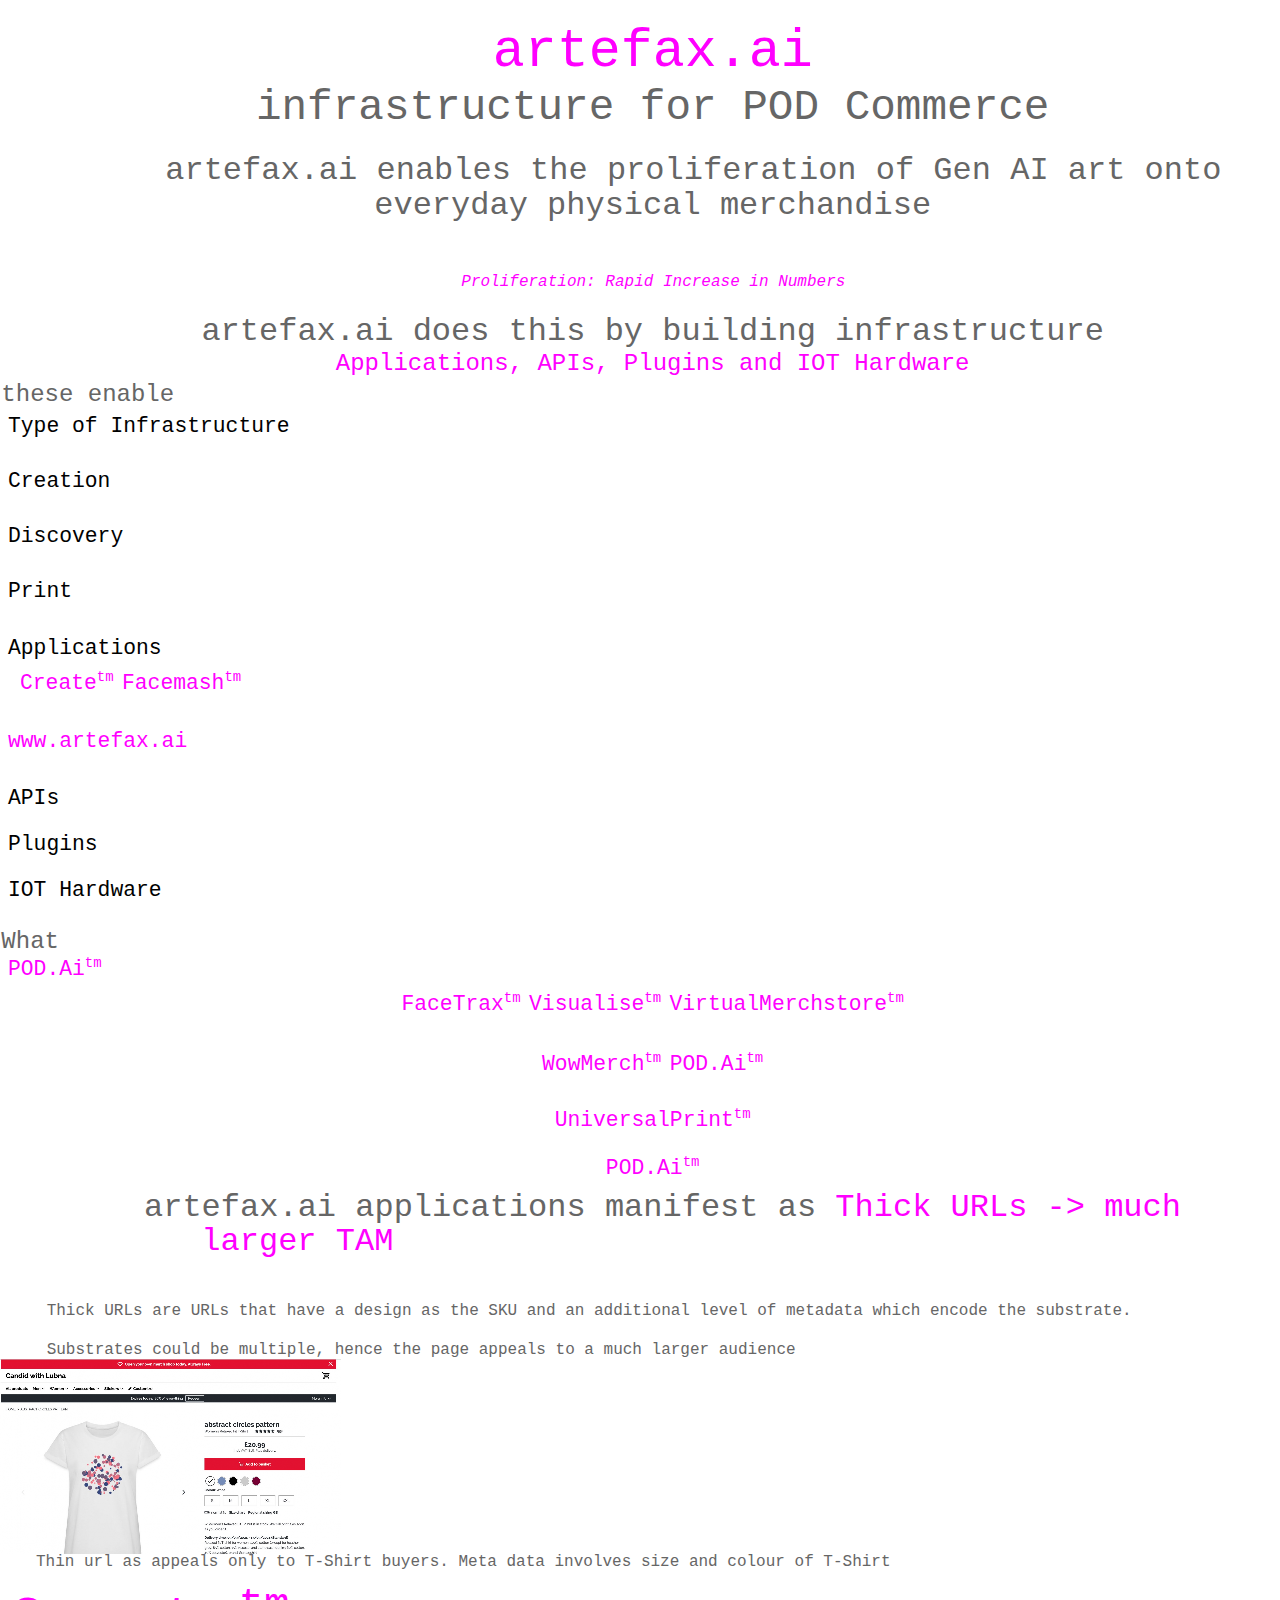
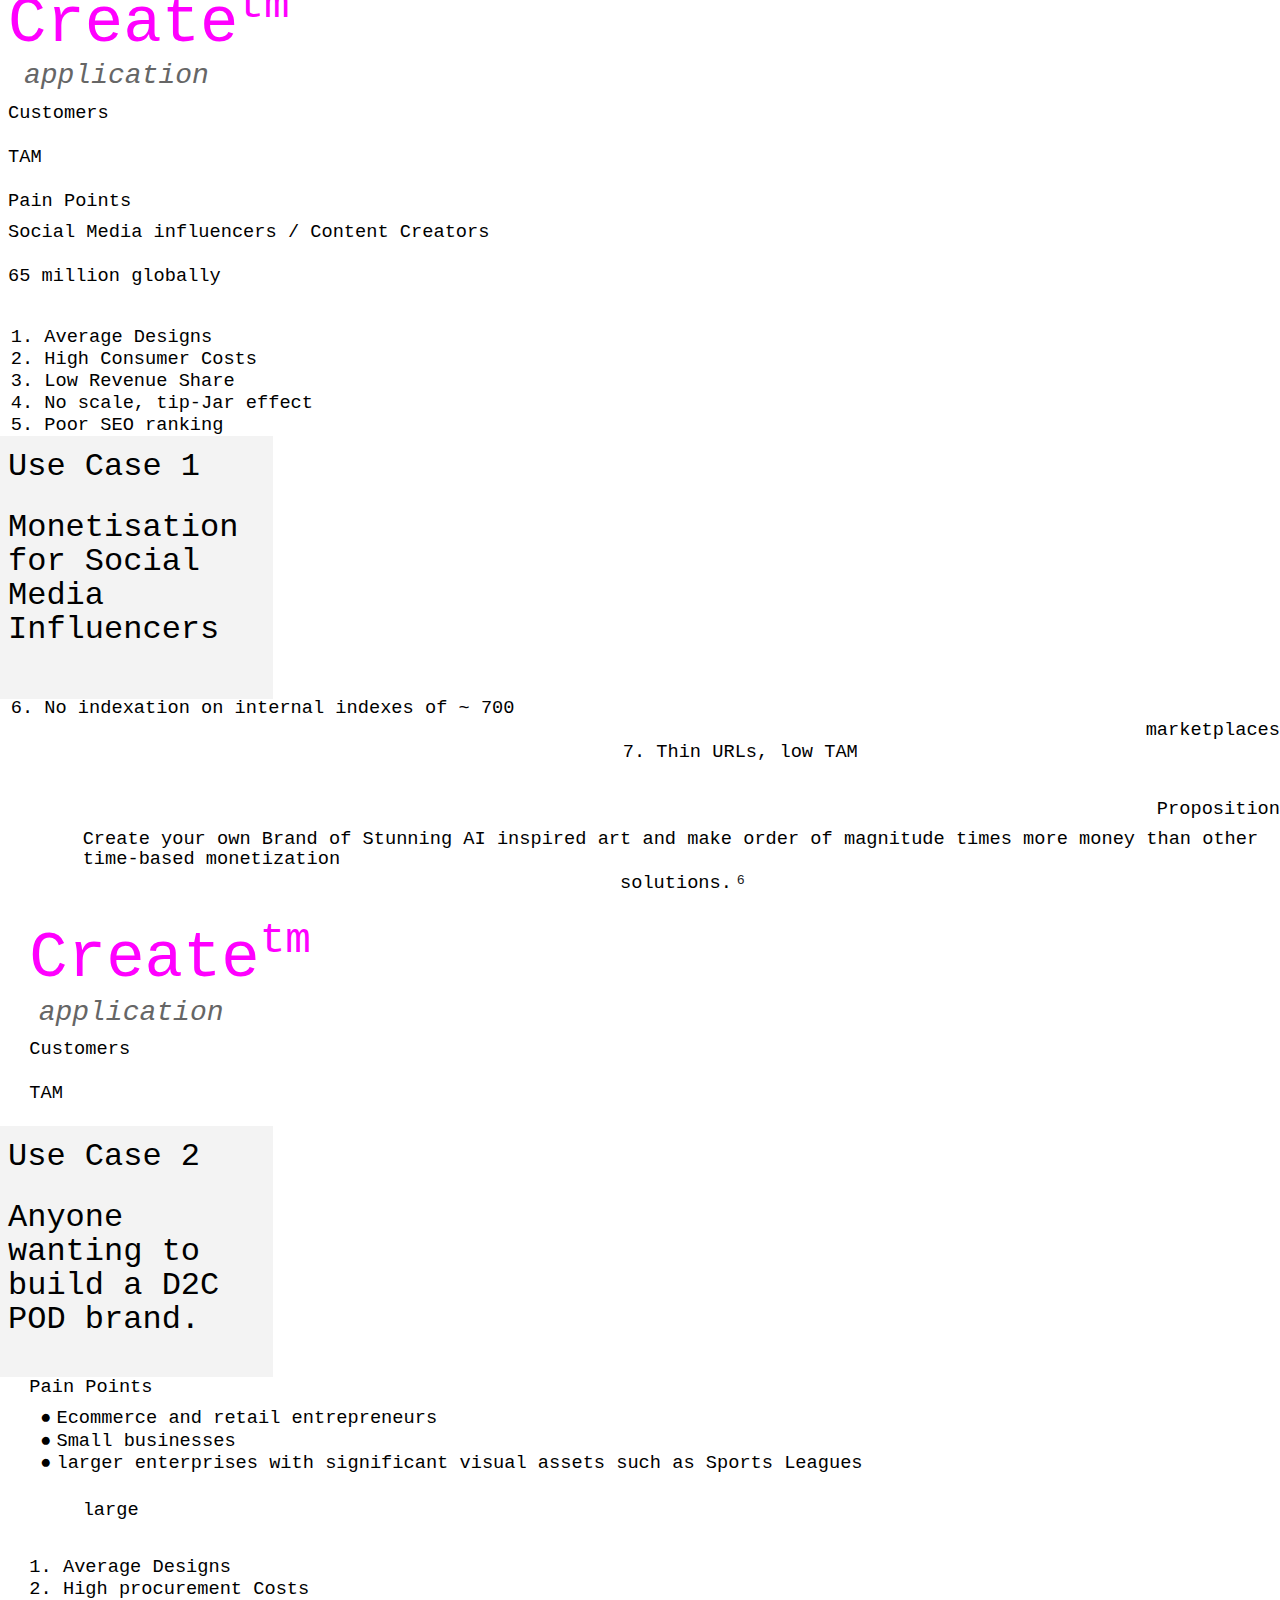
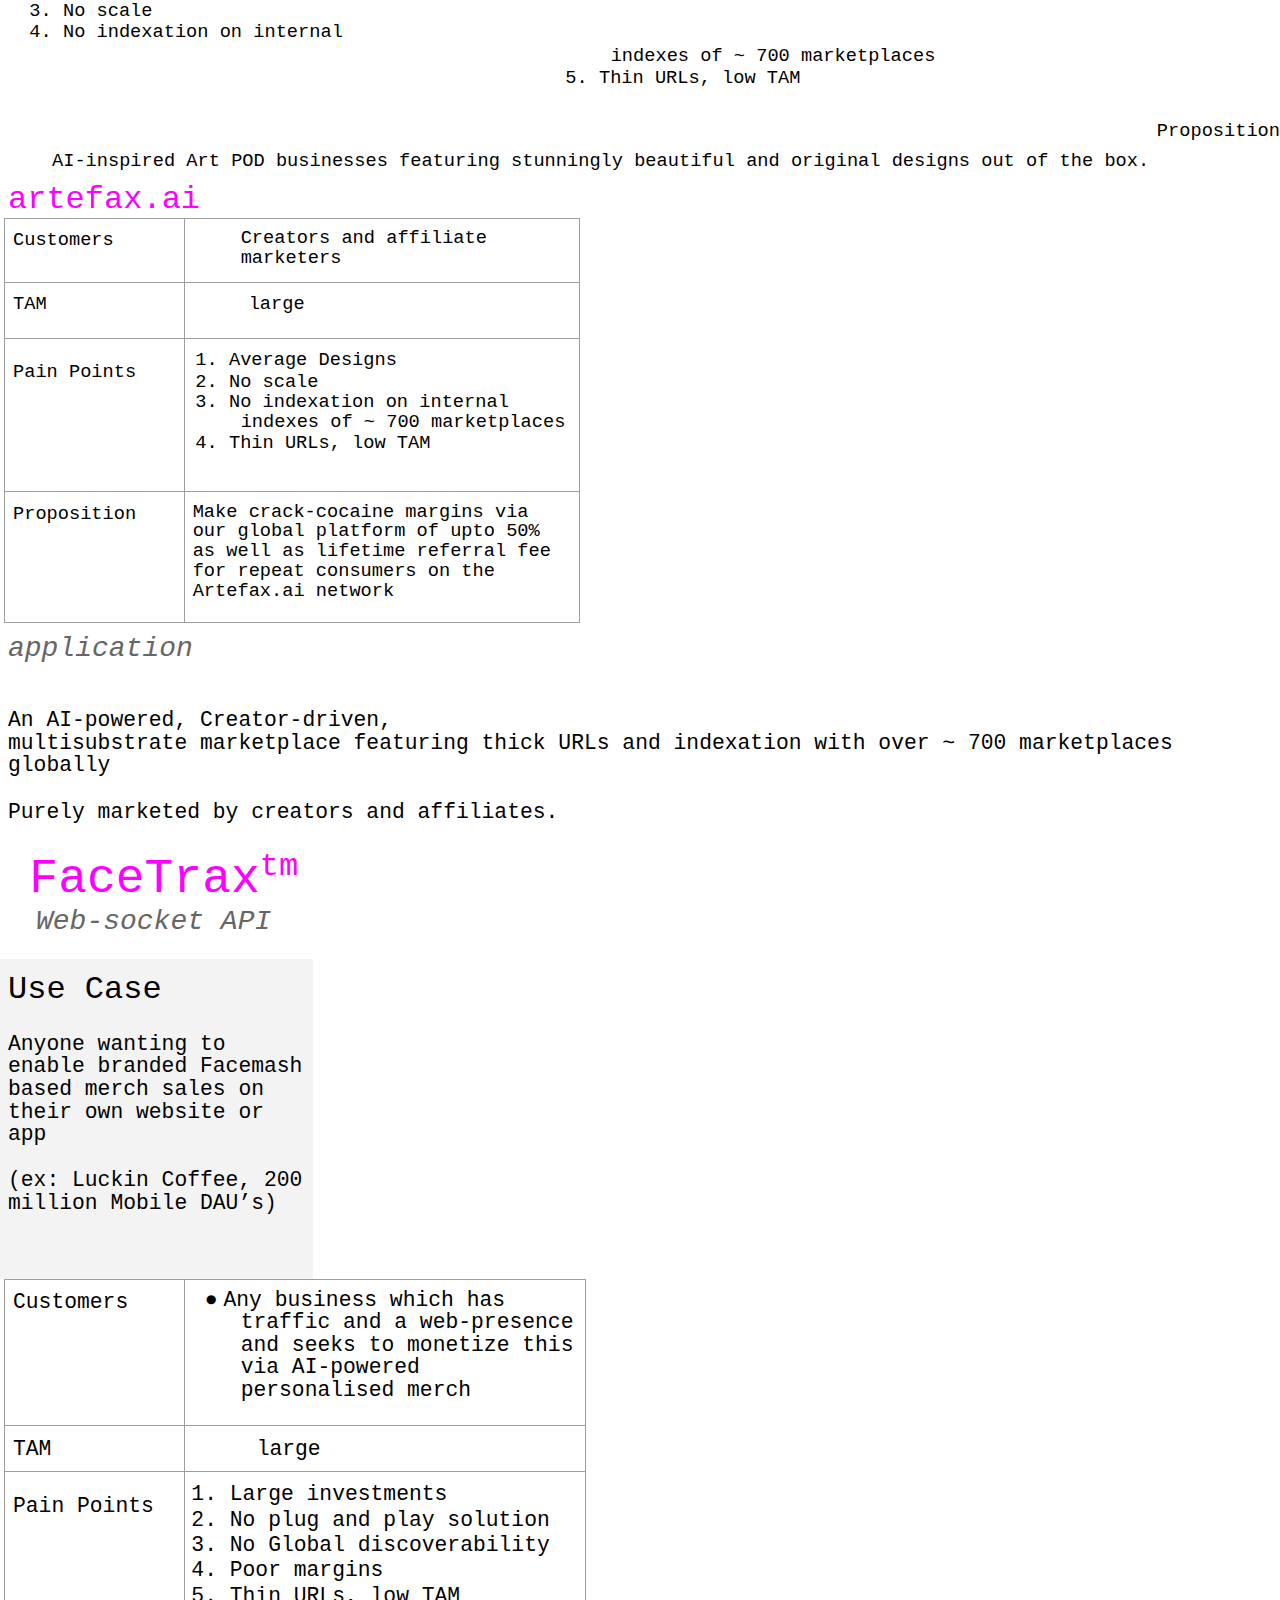
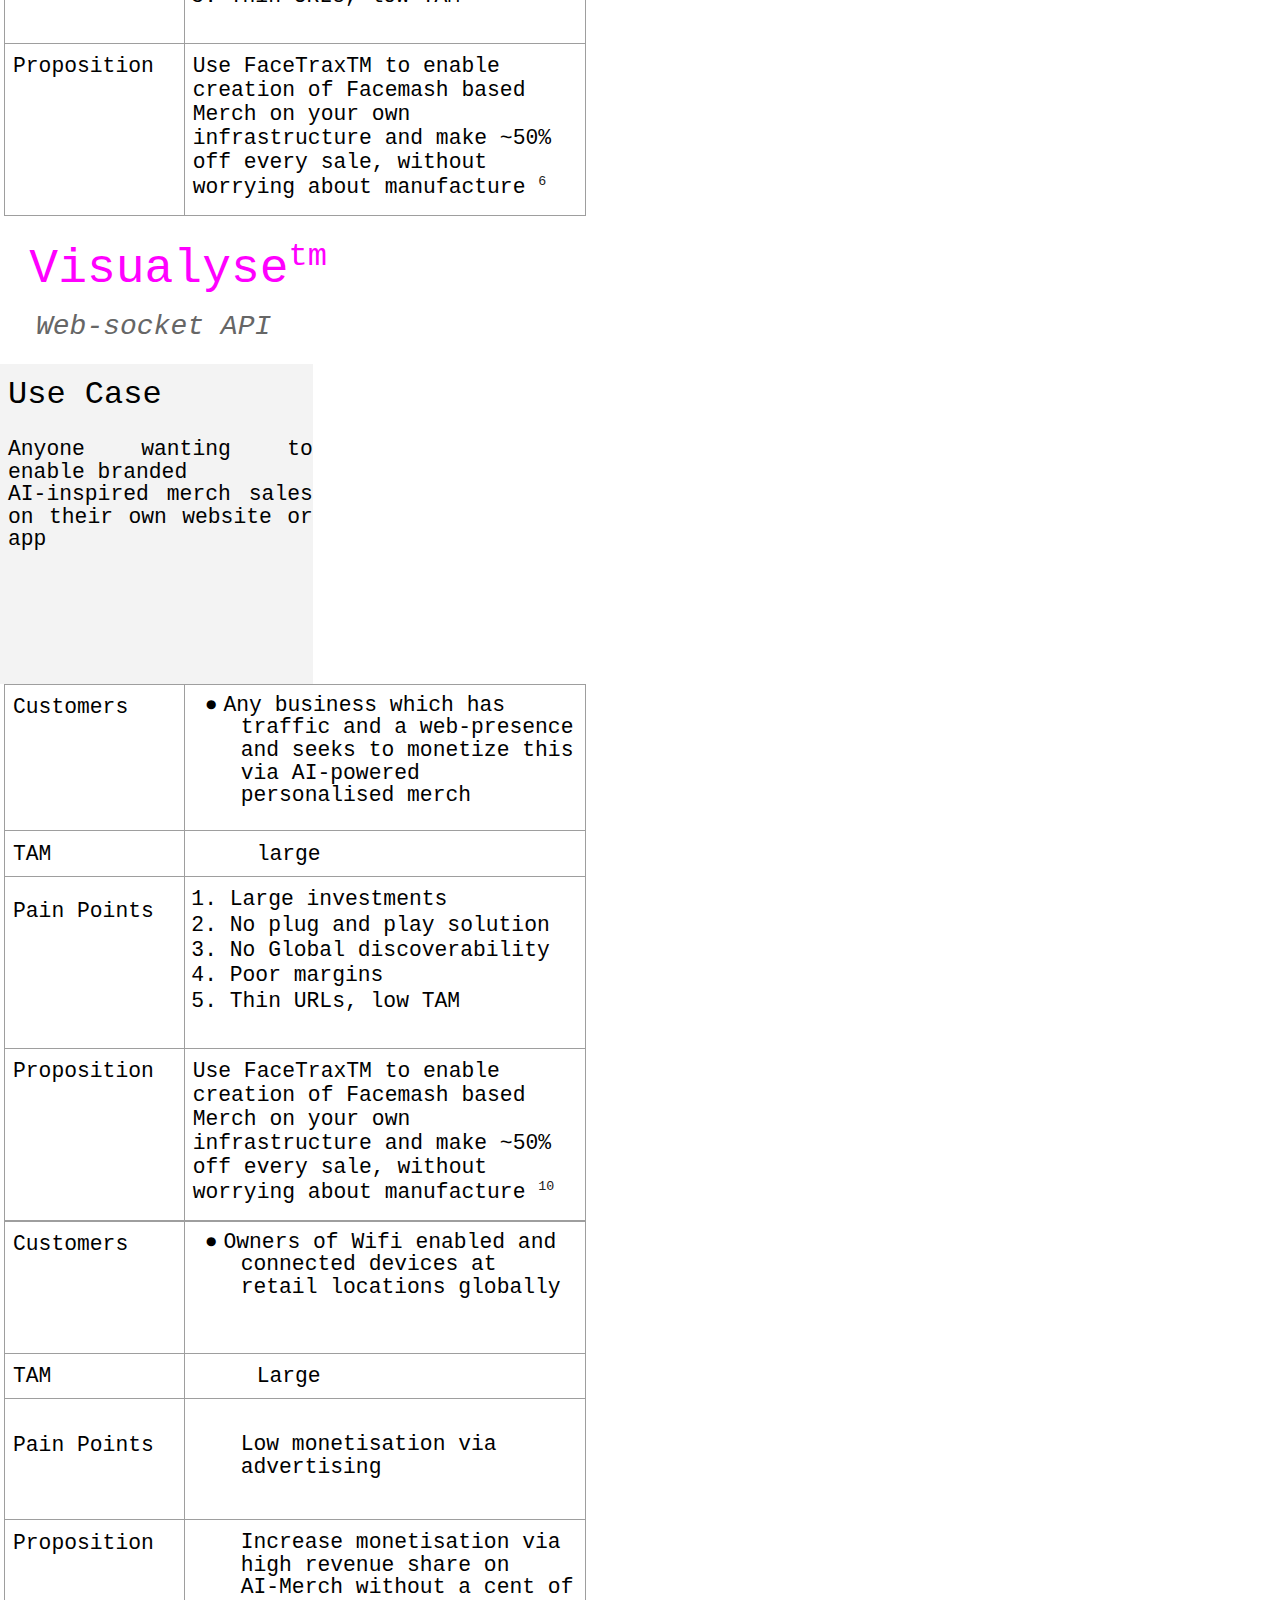
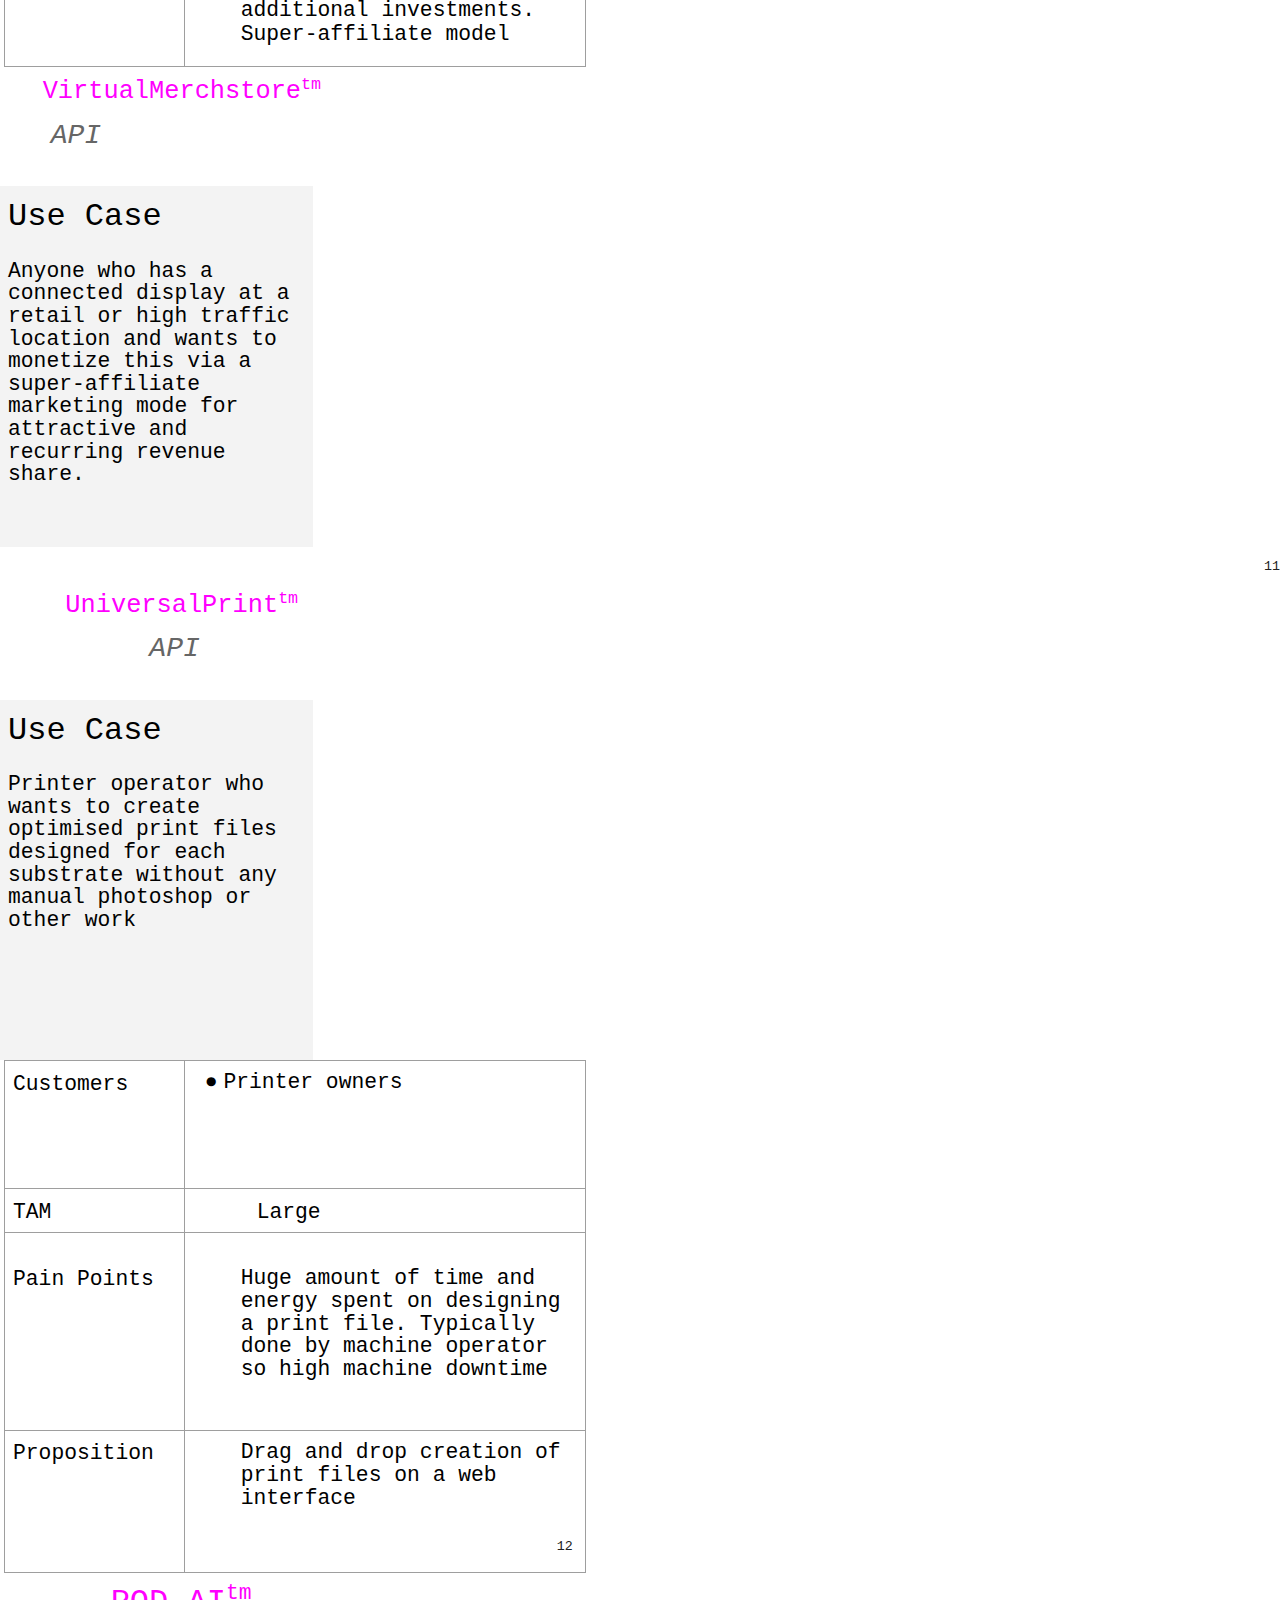
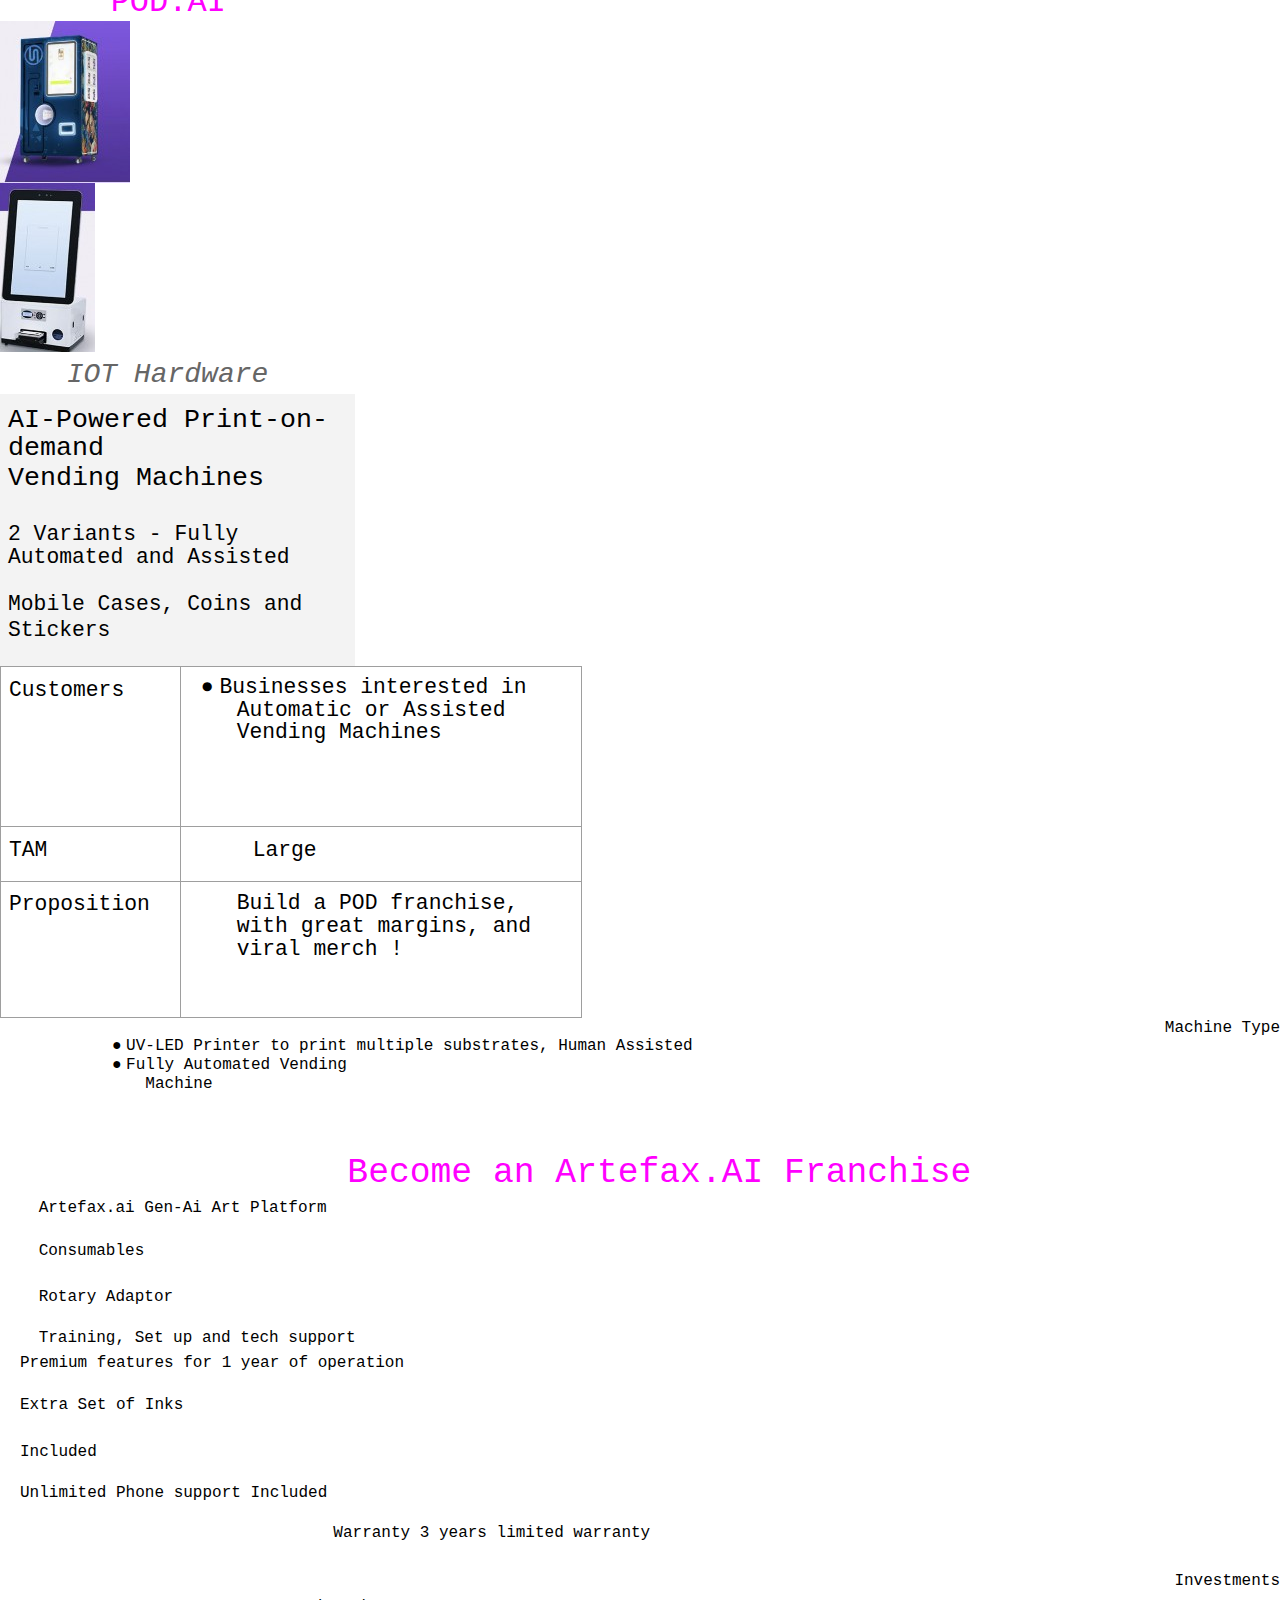
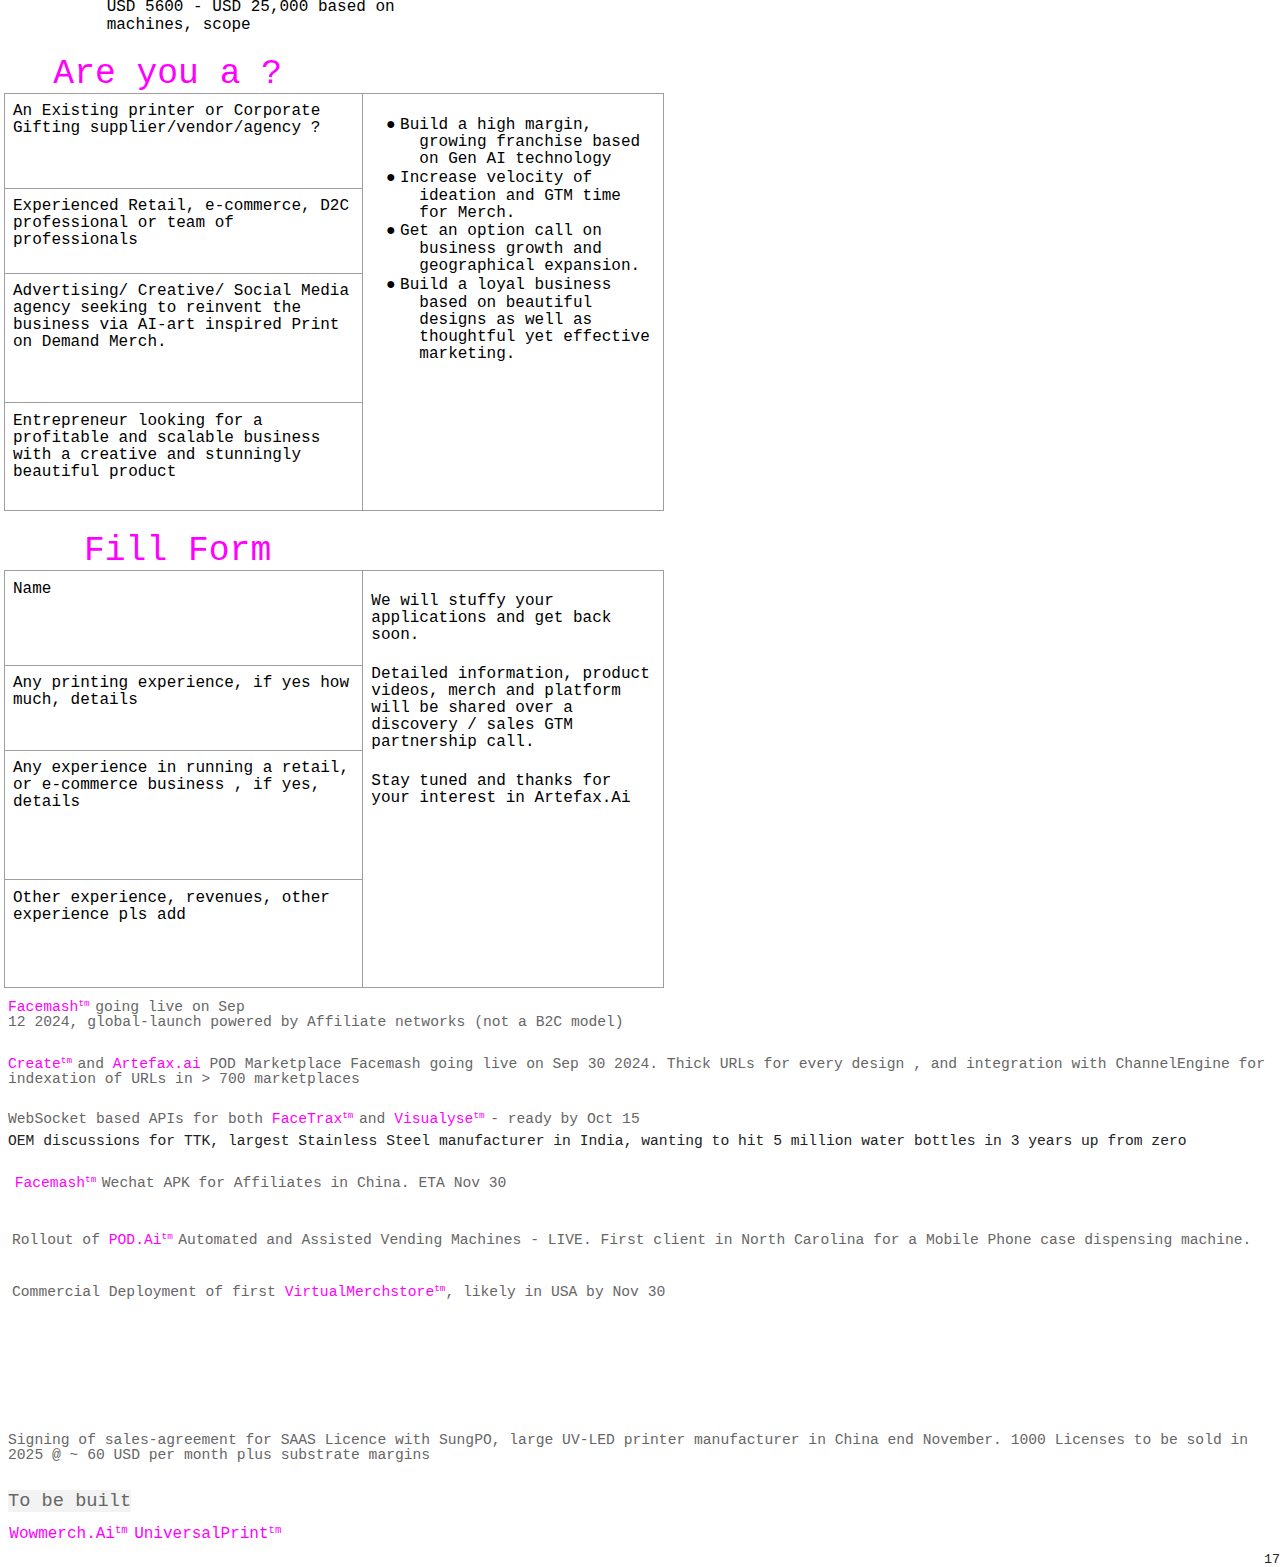
<file: demo2.html>
<!DOCTYPE  html PUBLIC "-//W3C//DTD XHTML 1.0 Transitional//EN" "http://www.w3.org/TR/xhtml1/DTD/xhtml1-transitional.dtd">
<html xmlns="http://www.w3.org/1999/xhtml" xml:lang="en" lang="en"><head><meta http-equiv="Content-Type" content="text/html; charset=utf-8"/><title>Artefax Pitch Deck Sep 2024</title><style type="text/css"> * {margin:0; padding:0; text-indent:0; }
 .s1 { color: #F0F; font-family:"Courier New", monospace; font-style: normal; font-weight: normal; text-decoration: none; font-size: 40pt; }
 .s2 { color: #666; font-family:"Courier New", monospace; font-style: normal; font-weight: normal; text-decoration: none; font-size: 32pt; }
 .s3 { color: #666; font-family:"Courier New", monospace; font-style: normal; font-weight: normal; text-decoration: none; font-size: 24pt; }
 .s4 { color: #F0F; font-family:"Courier New", monospace; font-style: italic; font-weight: normal; text-decoration: none; font-size: 12pt; }
 .s5 { color: #F0F; font-family:"Courier New", monospace; font-style: normal; font-weight: normal; text-decoration: none; font-size: 18pt; }
 .s6 { color: #666; font-family:"Courier New", monospace; font-style: normal; font-weight: normal; text-decoration: none; font-size: 18pt; }
 .s7 { color: black; font-family:"Courier New", monospace; font-style: normal; font-weight: normal; text-decoration: none; font-size: 16pt; }
 .s8 { color: #F0F; font-family:"Courier New", monospace; font-style: normal; font-weight: normal; text-decoration: none; font-size: 16pt; }
 .s9 { color: #F0F; font-family:"Courier New", monospace; font-style: normal; font-weight: normal; text-decoration: none; font-size: 10.5pt; vertical-align: 6pt; }
 a { color: #F0F; font-family:"Courier New", monospace; font-style: normal; font-weight: normal; text-decoration: none; font-size: 16pt; }
 .s10 { color: #F0F; font-family:"Courier New", monospace; font-style: normal; font-weight: normal; text-decoration: none; font-size: 24pt; }
 .s11 { color: black; font-family:"Courier New", monospace; font-style: normal; font-weight: normal; text-decoration: none; font-size: 10pt; vertical-align: 28pt; }
 .s12 { color: #666; font-family:"Courier New", monospace; font-style: normal; font-weight: normal; text-decoration: none; font-size: 12pt; }
 .s13 { color: #F0F; font-family:"Courier New", monospace; font-style: normal; font-weight: normal; text-decoration: none; font-size: 48pt; }
 .s14 { color: #F0F; font-family:"Courier New", monospace; font-style: normal; font-weight: normal; text-decoration: none; font-size: 32pt; vertical-align: 18pt; }
 .s15 { color: #666; font-family:"Courier New", monospace; font-style: italic; font-weight: normal; text-decoration: none; font-size: 21pt; }
 p { color: black; font-family:"Courier New", monospace; font-style: normal; font-weight: normal; text-decoration: none; font-size: 14pt; margin:0pt; }
 .s16 { color: black; font-family:"Courier New", monospace; font-style: normal; font-weight: normal; text-decoration: none; font-size: 24pt; }
 .s17 { color: black; font-family:"Times New Roman", serif; font-style: normal; font-weight: normal; text-decoration: none; font-size: 14pt; }
 .s18 { color: #212121; font-family:"Courier New", monospace; font-style: normal; font-weight: normal; text-decoration: none; font-size: 10pt; vertical-align: 3pt; }
 .s19 { color: black; font-family:"Courier New", monospace; font-style: normal; font-weight: normal; text-decoration: none; font-size: 14pt; }
 .s20 { color: #F0F; font-family:"Courier New", monospace; font-style: normal; font-weight: normal; text-decoration: none; font-size: 36pt; }
 .s21 { color: #F0F; font-family:"Courier New", monospace; font-style: normal; font-weight: normal; text-decoration: none; font-size: 24pt; vertical-align: 13pt; }
 .s22 { color: black; font-family:"Courier New", monospace; font-style: normal; font-weight: normal; text-decoration: none; font-size: 16pt; }
 .s23 { color: #212121; font-family:"Courier New", monospace; font-style: normal; font-weight: normal; text-decoration: none; font-size: 10pt; vertical-align: 6pt; }
 .s24 { color: #F0F; font-family:"Courier New", monospace; font-style: normal; font-weight: normal; text-decoration: none; font-size: 19pt; }
 .s25 { color: #F0F; font-family:"Courier New", monospace; font-style: normal; font-weight: normal; text-decoration: none; font-size: 12.5pt; vertical-align: 7pt; }
 .s26 { color: #212121; font-family:"Courier New", monospace; font-style: normal; font-weight: normal; text-decoration: none; font-size: 10pt; }
 .s27 { color: #212121; font-family:"Courier New", monospace; font-style: normal; font-weight: normal; text-decoration: none; font-size: 10pt; }
 .s28 { color: #F0F; font-family:"Courier New", monospace; font-style: normal; font-weight: normal; text-decoration: none; font-size: 16pt; vertical-align: 9pt; }
 .s29 { color: black; font-family:"Courier New", monospace; font-style: normal; font-weight: normal; text-decoration: none; font-size: 20pt; }
 .s30 { color: black; font-family:"Courier New", monospace; font-style: normal; font-weight: normal; text-decoration: none; font-size: 12pt; }
 .s31 { color: #F0F; font-family:"Courier New", monospace; font-style: normal; font-weight: normal; text-decoration: none; font-size: 26pt; }
 .s32 { color: black; font-family:"Courier New", monospace; font-style: normal; font-weight: normal; text-decoration: none; font-size: 12pt; }
 .s33 { color: #F0F; font-family:"Courier New", monospace; font-style: normal; font-weight: normal; text-decoration: none; font-size: 11pt; }
 .s34 { color: #F0F; font-family:"Courier New", monospace; font-style: normal; font-weight: normal; text-decoration: none; font-size: 7pt; vertical-align: 4pt; }
 .s35 { color: #666; font-family:"Courier New", monospace; font-style: normal; font-weight: normal; text-decoration: none; font-size: 11pt; }
 .s36 { color: #212121; font-family:"Courier New", monospace; font-style: normal; font-weight: normal; text-decoration: none; font-size: 11pt; }
 .s37 { color: #666; font-family:"Times New Roman", serif; font-style: normal; font-weight: normal; text-decoration: none; font-size: 14pt; }
 .s38 { color: #666; font-family:"Courier New", monospace; font-style: normal; font-weight: normal; text-decoration: none; font-size: 14pt; }
 .s39 { color: #F0F; font-family:"Courier New", monospace; font-style: normal; font-weight: normal; text-decoration: none; font-size: 12pt; }
 .s40 { color: #F0F; font-family:"Courier New", monospace; font-style: normal; font-weight: normal; text-decoration: none; font-size: 8pt; vertical-align: 4pt; }
 li {display: block; }
 #l1 {padding-left: 0pt;counter-reset: c1 1; }
 #l1> li>*:first-child:before {counter-increment: c1; content: counter(c1, decimal)". "; color: black; font-family:"Courier New", monospace; font-style: normal; font-weight: normal; text-decoration: none; font-size: 14pt; }
 #l1> li:first-child>*:first-child:before {counter-increment: c1 0;  }
 li {display: block; }
 #l2 {padding-left: 0pt;counter-reset: c1 6; }
 #l2> li>*:first-child:before {counter-increment: c1; content: counter(c1, decimal)". "; color: black; font-family:"Courier New", monospace; font-style: normal; font-weight: normal; text-decoration: none; font-size: 14pt; }
 #l2> li:first-child>*:first-child:before {counter-increment: c1 0;  }
 li {display: block; }
 #l3 {padding-left: 0pt; }
 #l3> li>*:first-child:before {content: "● "; color: black; font-family:Arial, sans-serif; font-style: normal; font-weight: normal; text-decoration: none; font-size: 14pt; }
 li {display: block; }
 #l4 {padding-left: 0pt;counter-reset: e1 1; }
 #l4> li>*:first-child:before {counter-increment: e1; content: counter(e1, decimal)". "; color: black; font-family:"Courier New", monospace; font-style: normal; font-weight: normal; text-decoration: none; font-size: 14pt; }
 #l4> li:first-child>*:first-child:before {counter-increment: e1 0;  }
 li {display: block; }
 #l5 {padding-left: 0pt;counter-reset: f1 1; }
 #l5> li>*:first-child:before {counter-increment: f1; content: counter(f1, decimal)". "; color: black; font-family:"Courier New", monospace; font-style: normal; font-weight: normal; text-decoration: none; font-size: 14pt; }
 #l5> li:first-child>*:first-child:before {counter-increment: f1 0;  }
 li {display: block; }
 #l6 {padding-left: 0pt; }
 #l6> li>*:first-child:before {content: "● "; color: black; font-family:Arial, sans-serif; font-style: normal; font-weight: normal; text-decoration: none; font-size: 16pt; }
 li {display: block; }
 #l7 {padding-left: 0pt;counter-reset: h1 1; }
 #l7> li>*:first-child:before {counter-increment: h1; content: counter(h1, decimal)". "; color: black; font-family:"Courier New", monospace; font-style: normal; font-weight: normal; text-decoration: none; font-size: 16pt; }
 #l7> li:first-child>*:first-child:before {counter-increment: h1 0;  }
 li {display: block; }
 #l8 {padding-left: 0pt; }
 #l8> li>*:first-child:before {content: "● "; color: black; font-family:Arial, sans-serif; font-style: normal; font-weight: normal; text-decoration: none; font-size: 16pt; }
 li {display: block; }
 #l9 {padding-left: 0pt;counter-reset: j1 1; }
 #l9> li>*:first-child:before {counter-increment: j1; content: counter(j1, decimal)". "; color: black; font-family:"Courier New", monospace; font-style: normal; font-weight: normal; text-decoration: none; font-size: 16pt; }
 #l9> li:first-child>*:first-child:before {counter-increment: j1 0;  }
 li {display: block; }
 #l10 {padding-left: 0pt; }
 #l10> li>*:first-child:before {content: "● "; color: black; font-family:Arial, sans-serif; font-style: normal; font-weight: normal; text-decoration: none; font-size: 16pt; }
 li {display: block; }
 #l11 {padding-left: 0pt; }
 #l11> li>*:first-child:before {content: "● "; color: black; font-family:Arial, sans-serif; font-style: normal; font-weight: normal; text-decoration: none; font-size: 16pt; }
 li {display: block; }
 #l12 {padding-left: 0pt; }
 #l12> li>*:first-child:before {content: "● "; color: black; font-family:Arial, sans-serif; font-style: normal; font-weight: normal; text-decoration: none; font-size: 16pt; }
 li {display: block; }
 #l13 {padding-left: 0pt; }
 #l13> li>*:first-child:before {content: "● "; color: black; font-family:Arial, sans-serif; font-style: normal; font-weight: normal; text-decoration: none; font-size: 12pt; }
 li {display: block; }
 #l14 {padding-left: 0pt; }
 #l14> li>*:first-child:before {content: "● "; color: black; font-family:Arial, sans-serif; font-style: normal; font-weight: normal; text-decoration: none; font-size: 12pt; }
 table, tbody {vertical-align: top; overflow: visible; }
</style></head><body><p style="text-indent: 0pt;text-align: left;"><br/></p><p class="s1" style="padding-left: 19pt;text-indent: 0pt;text-align: center;">artefax.ai</p><p class="s2" style="padding-top: 1pt;padding-left: 19pt;text-indent: 0pt;text-align: center;">infrastructure for POD Commerce</p><p style="text-indent: 0pt;text-align: left;"><br/></p><p class="s3" style="padding-left: 80pt;text-indent: 0pt;line-height: 106%;text-align: center;">artefax.ai  enables the proliferation of Gen AI art onto</p><p class="s3" style="padding-left: 19pt;text-indent: 0pt;line-height: 27pt;text-align: center;">everyday physical merchandise</p><p style="padding-top: 20pt;text-indent: 0pt;text-align: left;"><br/></p><p class="s4" style="padding-left: 20pt;text-indent: 0pt;text-align: center;">Proliferation: Rapid Increase in Numbers</p><p style="text-indent: 0pt;text-align: left;"><br/></p><p class="s3" style="padding-left: 19pt;text-indent: 0pt;text-align: center;">artefax.ai does this by building infrastructure</p><p class="s5" style="padding-left: 19pt;text-indent: 0pt;text-align: center;">Applications, APIs, Plugins and IOT Hardware</p><p class="s6" style="padding-top: 3pt;padding-left: 1pt;text-indent: 0pt;text-align: left;">these enable</p><p style="text-indent: 0pt;text-align: left;"/><p class="s7" style="padding-top: 5pt;padding-left: 6pt;text-indent: 0pt;line-height: 106%;text-align: left;">Type of Infrastructure</p><p style="padding-top: 7pt;text-indent: 0pt;text-align: left;"><br/></p><p class="s7" style="padding-left: 6pt;text-indent: 0pt;text-align: left;">Creation</p><p style="padding-top: 7pt;text-indent: 0pt;text-align: left;"><br/></p><p class="s7" style="padding-left: 6pt;text-indent: 0pt;text-align: left;">Discovery</p><p style="padding-top: 7pt;text-indent: 0pt;text-align: left;"><br/></p><p class="s7" style="padding-left: 6pt;text-indent: 0pt;text-align: left;">Print</p><p style="text-indent: 0pt;text-align: left;"><br/></p><p class="s7" style="padding-top: 8pt;padding-left: 6pt;text-indent: 0pt;text-align: left;">Applications</p><p class="s8" style="padding-top: 7pt;padding-left: 6pt;text-indent: 9pt;text-align: left;">Create<span class="s9">tm </span>Facemash<span class="s9">tm</span></p><p style="padding-top: 9pt;text-indent: 0pt;text-align: left;"><br/></p><p style="padding-left: 6pt;text-indent: 0pt;text-align: left;"><a href="http://www.artefax.ai/">www.artefax.ai</a></p><p style="text-indent: 0pt;text-align: left;"><br/></p><p class="s7" style="padding-top: 8pt;padding-left: 6pt;text-indent: 0pt;text-align: left;">APIs</p><p style="text-indent: 0pt;text-align: left;"><br/></p><p class="s7" style="padding-left: 6pt;text-indent: 0pt;text-align: left;">Plugins</p><p style="text-indent: 0pt;text-align: left;"><br/></p><p class="s7" style="padding-left: 6pt;text-indent: 0pt;text-align: left;">IOT Hardware</p><p style="text-indent: 0pt;text-align: left;"><br/></p><p class="s6" style="padding-top: 3pt;padding-left: 1pt;text-indent: 0pt;text-align: left;">What</p><p style="text-indent: 0pt;text-align: left;"/><p class="s8" style="padding-left: 6pt;text-indent: 0pt;text-align: left;">POD.Ai<span class="s9">tm</span></p><p class="s8" style="padding-top: 7pt;padding-left: 19pt;text-indent: 0pt;text-align: center;">FaceTrax<span class="s9">tm </span>Visualise<span class="s9">tm </span>VirtualMerchstore<span class="s9">tm</span></p><p style="text-indent: 0pt;text-align: left;"><br/></p><p class="s8" style="padding-left: 19pt;text-indent: 0pt;line-height: 189%;text-align: center;">WowMerch<span class="s9">tm </span>POD.Ai<span class="s9">tm</span></p><p style="text-indent: 0pt;text-align: left;"><br/></p><p class="s8" style="padding-left: 19pt;text-indent: 0pt;text-align: center;">UniversalPrint<span class="s9">tm</span></p><p style="text-indent: 0pt;text-align: left;"><br/></p><p class="s8" style="padding-left: 19pt;text-indent: 0pt;text-align: center;">POD.Ai<span class="s9">tm</span></p><p style="text-indent: 0pt;text-align: left;"/><p class="s3" style="padding-top: 8pt;padding-left: 151pt;text-indent: -43pt;line-height: 106%;text-align: left;">artefax.ai applications manifest as <span style=" color: #F0F;">Thick URLs -&gt; much larger TAM</span></p><p style="text-indent: 0pt;text-align: left;"><br/></p><p style="text-indent: 0pt;text-align: left;"><br/></p><p class="s12" style="padding-left: 35pt;text-indent: 0pt;line-height: 106%;text-align: left;">Thick URLs are URLs that have a design as the SKU and an additional level of metadata which encode the substrate.</p><p style="text-indent: 0pt;text-align: left;"><br/></p><p class="s12" style="padding-left: 35pt;text-indent: 0pt;line-height: 106%;text-align: left;">Substrates could be multiple, hence the page appeals to a much larger audience</p><p class="s11" style="padding-left: 22pt;text-indent: 0pt;text-align: left;"><span><a href="https://candid-with-lubna.myspreadshop.co.uk/abstract%2Bcircles%2Bpattern-A6666208a48f1336b27b9bb3f?productType=1191&amp;sellable=x5JwO5dAN8IlMLVw5Ogx-1191-8&amp;appearance=1&amp;srsltid=AfmBOor2VRnMB74brn-7qt6l6CCK6YFvoS5ld6sYnZ_s6yWNi6BQSwnOTfk&amp;utm_content=YT3-QibEmVsMqFHWG5lD0HvP4CICPxslACRa_W_jkHg4PW4-317LIiV7og-3Y1oMJRxmWFlC8j694kyMWBCVmA&amp;utm_term=UC4HwigUL_kJ7HDRAMUze8Xg&amp;utm_medium=product_shelf&amp;utm_source=youtube"><table border="0" cellspacing="0" cellpadding="0"><tr><td><img width="341" height="98" src="[data-uri]"/></td></tr><tr><td><img width="341" height="97" src="[data-uri]"/></td></tr></table></a></span>	</p><p class="s12" style="padding-left: 27pt;text-indent: 0pt;line-height: 106%;text-align: left;">Thin url as appeals only to T-Shirt buyers. Meta data involves size and colour of T-Shirt</p><p style="text-indent: 0pt;text-align: left;"/><p class="s13" style="padding-top: 8pt;padding-left: 6pt;text-indent: 0pt;text-align: left;">Create<span class="s14">tm</span></p><p class="s15" style="padding-left: 18pt;text-indent: 0pt;text-align: left;">application</p><p style="padding-top: 8pt;padding-left: 6pt;text-indent: 0pt;text-align: left;">Customers</p><p style="text-indent: 0pt;text-align: left;"><br/></p><p style="padding-left: 6pt;text-indent: 0pt;text-align: left;">TAM</p><p style="text-indent: 0pt;text-align: left;"><br/></p><p style="padding-left: 6pt;text-indent: 0pt;text-align: left;">Pain Points</p><p style="padding-top: 8pt;padding-left: 6pt;text-indent: 0pt;line-height: 106%;text-align: left;">Social Media influencers / Content Creators</p><p style="text-indent: 0pt;text-align: left;"><br/></p><p style="padding-left: 6pt;text-indent: 0pt;text-align: left;">65 million globally</p><p style="padding-top: 13pt;text-indent: 0pt;text-align: left;"><br/></p><ol id="l1"><li data-list-text="1."><p style="padding-left: 42pt;text-indent: -34pt;text-align: left;">Average Designs</p></li><li data-list-text="2."><p style="padding-left: 42pt;text-indent: -34pt;text-align: left;">High Consumer Costs</p></li><li data-list-text="3."><p style="padding-left: 42pt;text-indent: -34pt;text-align: left;">Low Revenue Share</p></li><li data-list-text="4."><p style="padding-left: 42pt;text-indent: -34pt;text-align: left;">No scale, tip-Jar effect</p></li><li data-list-text="5."><p style="padding-left: 42pt;text-indent: -34pt;text-align: left;">Poor SEO ranking</p><div class="textbox" style="background:#F3F3F3;display:block;min-height:197.4pt;width:204.7pt;"><p class="s16" style="padding-top: 9pt;padding-left: 6pt;text-indent: 0pt;text-align: left;">Use Case 1</p><p style="padding-top: 3pt;text-indent: 0pt;text-align: left;"><br/></p><p class="s16" style="padding-left: 6pt;text-indent: 0pt;line-height: 106%;text-align: left;">Monetisation for Social Media Influencers</p></div></li></ol><p style="text-indent: 0pt;text-align: left;"/><ol id="l2"><li data-list-text="6."><p style="padding-left: 42pt;text-indent: -34pt;line-height: 106%;text-align: left;">No indexation on internal indexes of ~ 700</p><p style="text-indent: 0pt;text-align: right;">marketplaces</p></li><li data-list-text="7."><p style="padding-left: 501pt;text-indent: -34pt;text-align: left;">Thin URLs, low TAM</p></li></ol><p style="padding-top: 3pt;text-indent: 0pt;text-align: left;"><br/></p><p style="padding-top: 7pt;text-indent: 0pt;text-align: right;">Proposition</p><p style="padding-top: 7pt;padding-left: 62pt;text-indent: 0pt;line-height: 106%;text-align: left;">Create your own Brand of Stunning AI inspired art and make order of magnitude times more money than other</p><p style="padding-left: 62pt;text-indent: 0pt;line-height: 15pt;text-align: left;">time-based monetization</p><p style="padding-top: 1pt;padding-left: 465pt;text-indent: 0pt;text-align: left;">solutions.<span class="s17">               </span><span class="s18">6</span></p><p style="text-indent: 0pt;text-align: left;"/><p style="text-indent: 0pt;text-align: left;"/><p class="s13" style="padding-top: 17pt;padding-left: 22pt;text-indent: 0pt;text-align: left;">Create<span class="s14">tm</span></p><p class="s15" style="padding-top: 1pt;padding-left: 29pt;text-indent: 0pt;text-align: left;">application</p><p style="padding-top: 8pt;padding-left: 22pt;text-indent: 0pt;text-align: left;">Customers</p><p style="text-indent: 0pt;text-align: left;"><br/></p><p style="padding-left: 22pt;text-indent: 0pt;text-align: left;">TAM</p><p style="text-indent: 0pt;text-align: left;"><br/></p><div class="textbox" style="background:#F3F3F3;display:block;min-height:187.9pt;width:204.7pt;"><p class="s16" style="padding-top: 9pt;padding-left: 6pt;text-indent: 0pt;text-align: left;">Use Case 2</p><p style="padding-top: 3pt;text-indent: 0pt;text-align: left;"><br/></p><p class="s16" style="padding-left: 6pt;text-indent: 0pt;line-height: 106%;text-align: left;">Anyone wanting to build a D2C POD brand.</p></div><p style="text-indent: 0pt;text-align: left;"/><p style="padding-left: 22pt;text-indent: 0pt;line-height: 15pt;text-align: left;">Pain Points</p><ul id="l3"><li data-list-text="●"><p style="padding-top: 7pt;padding-left: 56pt;text-indent: -26pt;text-align: left;">Ecommerce and retail entrepreneurs</p></li><li data-list-text="●"><p style="padding-left: 56pt;text-indent: -26pt;line-height: 16pt;text-align: left;">Small businesses</p></li><li data-list-text="●"><p style="padding-left: 56pt;text-indent: -26pt;line-height: 106%;text-align: left;">larger enterprises with significant visual assets such as Sports Leagues</p></li></ul><p style="padding-top: 2pt;text-indent: 0pt;text-align: left;"><br/></p><p style="padding-left: 62pt;text-indent: 0pt;text-align: left;">large</p><p style="padding-top: 10pt;text-indent: 0pt;text-align: left;"><br/></p><ol id="l4"><li data-list-text="1."><p style="padding-left: 56pt;text-indent: -34pt;text-align: left;">Average Designs</p></li><li data-list-text="2."><p style="padding-left: 56pt;text-indent: -34pt;text-align: left;">High procurement Costs</p></li><li data-list-text="3."><p style="padding-left: 56pt;text-indent: -34pt;text-align: left;">No scale</p></li><li data-list-text="4."><p style="padding-left: 56pt;text-indent: -34pt;line-height: 15pt;text-align: left;">No indexation on internal</p><p style="padding-top: 2pt;padding-left: 458pt;text-indent: 0pt;text-align: left;">indexes of ~ 700 marketplaces</p></li><li data-list-text="5."><p style="padding-left: 458pt;text-indent: -34pt;text-align: left;">Thin URLs, low TAM</p></li></ol><p style="text-indent: 0pt;text-align: left;"><br/></p><p style="padding-top: 7pt;text-indent: 0pt;text-align: right;">Proposition</p><p style="padding-top: 7pt;padding-left: 39pt;text-indent: 0pt;line-height: 106%;text-align: left;">AI-inspired Art POD businesses featuring stunningly beautiful and original designs out of the box.</p><p style="text-indent: 0pt;text-align: left;"/><p class="s10" style="padding-top: 7pt;padding-left: 6pt;text-indent: 0pt;text-align: left;">artefax.ai</p><table style="border-collapse:collapse;margin-left:3pt" cellspacing="0"><tr style="height:48pt"><td style="width:134pt;border-top-style:solid;border-top-width:1pt;border-top-color:#9E9E9E;border-left-style:solid;border-left-width:1pt;border-left-color:#9E9E9E;border-bottom-style:solid;border-bottom-width:1pt;border-bottom-color:#9E9E9E;border-right-style:solid;border-right-width:1pt;border-right-color:#9E9E9E"><p class="s19" style="padding-top: 8pt;padding-left: 6pt;text-indent: 0pt;text-align: left;">Customers</p></td><td style="width:296pt;border-top-style:solid;border-top-width:1pt;border-top-color:#9E9E9E;border-left-style:solid;border-left-width:1pt;border-left-color:#9E9E9E;border-bottom-style:solid;border-bottom-width:1pt;border-bottom-color:#9E9E9E;border-right-style:solid;border-right-width:1pt;border-right-color:#9E9E9E"><p class="s19" style="padding-top: 8pt;padding-left: 42pt;text-indent: 0pt;line-height: 106%;text-align: left;">Creators and affiliate marketers</p></td></tr><tr style="height:42pt"><td style="width:134pt;border-top-style:solid;border-top-width:1pt;border-top-color:#9E9E9E;border-left-style:solid;border-left-width:1pt;border-left-color:#9E9E9E;border-bottom-style:solid;border-bottom-width:1pt;border-bottom-color:#9E9E9E;border-right-style:solid;border-right-width:1pt;border-right-color:#9E9E9E"><p class="s19" style="padding-top: 8pt;padding-left: 6pt;text-indent: 0pt;text-align: left;">TAM</p></td><td style="width:296pt;border-top-style:solid;border-top-width:1pt;border-top-color:#9E9E9E;border-left-style:solid;border-left-width:1pt;border-left-color:#9E9E9E;border-bottom-style:solid;border-bottom-width:1pt;border-bottom-color:#9E9E9E;border-right-style:solid;border-right-width:1pt;border-right-color:#9E9E9E"><p class="s19" style="padding-top: 8pt;padding-left: 48pt;text-indent: 0pt;text-align: left;">large</p></td></tr><tr style="height:115pt"><td style="width:134pt;border-top-style:solid;border-top-width:1pt;border-top-color:#9E9E9E;border-left-style:solid;border-left-width:1pt;border-left-color:#9E9E9E;border-bottom-style:solid;border-bottom-width:1pt;border-bottom-color:#9E9E9E;border-right-style:solid;border-right-width:1pt;border-right-color:#9E9E9E"><p style="text-indent: 0pt;text-align: left;"><br/></p><p class="s19" style="padding-left: 6pt;text-indent: 0pt;text-align: left;">Pain Points</p></td><td style="width:296pt;border-top-style:solid;border-top-width:1pt;border-top-color:#9E9E9E;border-left-style:solid;border-left-width:1pt;border-left-color:#9E9E9E;border-bottom-style:solid;border-bottom-width:1pt;border-bottom-color:#9E9E9E;border-right-style:solid;border-right-width:1pt;border-right-color:#9E9E9E"><ol id="l5"><li data-list-text="1."><p class="s19" style="padding-top: 8pt;padding-left: 42pt;text-indent: -34pt;text-align: left;">Average Designs</p></li><li data-list-text="2."><p class="s19" style="padding-left: 42pt;text-indent: -34pt;text-align: left;">No scale</p></li><li data-list-text="3."><p class="s19" style="padding-left: 42pt;padding-right: 8pt;text-indent: -34pt;line-height: 106%;text-align: left;">No indexation on internal indexes of ~ 700 marketplaces</p></li><li data-list-text="4."><p class="s19" style="padding-left: 42pt;text-indent: -34pt;line-height: 16pt;text-align: left;">Thin URLs, low TAM</p></li></ol></td></tr><tr style="height:98pt"><td style="width:134pt;border-top-style:solid;border-top-width:1pt;border-top-color:#9E9E9E;border-left-style:solid;border-left-width:1pt;border-left-color:#9E9E9E;border-bottom-style:solid;border-bottom-width:1pt;border-bottom-color:#9E9E9E;border-right-style:solid;border-right-width:1pt;border-right-color:#9E9E9E"><p class="s19" style="padding-top: 8pt;padding-left: 6pt;text-indent: 0pt;text-align: left;">Proposition</p></td><td style="width:296pt;border-top-style:solid;border-top-width:1pt;border-top-color:#9E9E9E;border-left-style:solid;border-left-width:1pt;border-left-color:#9E9E9E;border-bottom-style:solid;border-bottom-width:1pt;border-bottom-color:#9E9E9E;border-right-style:solid;border-right-width:1pt;border-right-color:#9E9E9E"><p class="s19" style="padding-top: 8pt;padding-left: 6pt;padding-right: 12pt;text-indent: 0pt;line-height: 106%;text-align: left;">Make crack-cocaine margins via our global platform of upto 50% as well as lifetime referral fee for repeat consumers on the Artefax.ai network</p></td></tr></table><p style="text-indent: 0pt;text-align: left;"/><p class="s15" style="padding-top: 8pt;padding-left: 6pt;text-indent: 0pt;text-align: left;">application</p><p style="padding-top: 9pt;text-indent: 0pt;text-align: left;"><br/></p><p class="s7" style="padding-top: 8pt;padding-left: 6pt;text-indent: 0pt;line-height: 106%;text-align: left;">An AI-powered, Creator-driven,</p><p class="s7" style="padding-left: 6pt;text-indent: 0pt;line-height: 106%;text-align: left;">multisubstrate marketplace featuring thick URLs and indexation with over ~ 700 marketplaces globally</p><p style="padding-top: 1pt;text-indent: 0pt;text-align: left;"><br/></p><p class="s7" style="padding-left: 6pt;text-indent: 0pt;line-height: 117%;text-align: left;">Purely marketed by creators and affiliates.</p><p style="text-indent: 0pt;text-align: left;"/><p style="text-indent: 0pt;text-align: left;"/><p class="s20" style="padding-top: 17pt;padding-left: 22pt;text-indent: 0pt;text-align: left;">FaceTrax<span class="s21">tm</span></p><p class="s15" style="padding-left: 27pt;text-indent: 0pt;text-align: left;">Web-socket API</p><p style="text-indent: 0pt;text-align: left;"><br/></p><div class="textbox" style="background:#F3F3F3;display:block;min-height:239.7pt;width:234.6pt;"><p class="s16" style="padding-top: 9pt;padding-left: 6pt;text-indent: 0pt;text-align: left;">Use Case</p><p style="padding-top: 2pt;text-indent: 0pt;text-align: left;"><br/></p><p class="s22" style="padding-left: 6pt;text-indent: 0pt;line-height: 106%;text-align: left;">Anyone wanting to enable branded Facemash based merch sales on their own website or app</p><p style="padding-top: 1pt;text-indent: 0pt;text-align: left;"><br/></p><p class="s22" style="padding-left: 6pt;text-indent: 0pt;line-height: 106%;text-align: left;">(ex: Luckin Coffee, 200 million Mobile DAU’s)</p></div><p style="padding-left: 20pt;text-indent: 0pt;text-align: left;"/><table style="border-collapse:collapse;margin-left:3pt" cellspacing="0"><tr style="height:110pt"><td style="width:134pt;border-top-style:solid;border-top-width:1pt;border-top-color:#9E9E9E;border-left-style:solid;border-left-width:1pt;border-left-color:#9E9E9E;border-bottom-style:solid;border-bottom-width:1pt;border-bottom-color:#9E9E9E;border-right-style:solid;border-right-width:1pt;border-right-color:#9E9E9E"><p class="s22" style="padding-top: 8pt;padding-left: 6pt;text-indent: 0pt;text-align: left;">Customers</p></td><td style="width:300pt;border-top-style:solid;border-top-width:1pt;border-top-color:#9E9E9E;border-left-style:solid;border-left-width:1pt;border-left-color:#9E9E9E;border-bottom-style:solid;border-bottom-width:1pt;border-bottom-color:#9E9E9E;border-right-style:solid;border-right-width:1pt;border-right-color:#9E9E9E"><ul id="l6"><li data-list-text="●"><p class="s22" style="padding-top: 6pt;padding-left: 42pt;padding-right: 7pt;text-indent: -27pt;line-height: 106%;text-align: left;">Any business which has traffic and a web-presence and seeks to monetize this via AI-powered personalised merch</p></li></ul></td></tr><tr style="height:34pt"><td style="width:134pt;border-top-style:solid;border-top-width:1pt;border-top-color:#9E9E9E;border-left-style:solid;border-left-width:1pt;border-left-color:#9E9E9E;border-bottom-style:solid;border-bottom-width:1pt;border-bottom-color:#9E9E9E;border-right-style:solid;border-right-width:1pt;border-right-color:#9E9E9E"><p class="s22" style="padding-top: 8pt;padding-left: 6pt;text-indent: 0pt;text-align: left;">TAM</p></td><td style="width:300pt;border-top-style:solid;border-top-width:1pt;border-top-color:#9E9E9E;border-left-style:solid;border-left-width:1pt;border-left-color:#9E9E9E;border-bottom-style:solid;border-bottom-width:1pt;border-bottom-color:#9E9E9E;border-right-style:solid;border-right-width:1pt;border-right-color:#9E9E9E"><p class="s22" style="padding-top: 8pt;padding-left: 54pt;text-indent: 0pt;text-align: left;">large</p></td></tr><tr style="height:129pt"><td style="width:134pt;border-top-style:solid;border-top-width:1pt;border-top-color:#9E9E9E;border-left-style:solid;border-left-width:1pt;border-left-color:#9E9E9E;border-bottom-style:solid;border-bottom-width:1pt;border-bottom-color:#9E9E9E;border-right-style:solid;border-right-width:1pt;border-right-color:#9E9E9E"><p style="text-indent: 0pt;text-align: left;"><br/></p><p class="s22" style="padding-left: 6pt;text-indent: 0pt;text-align: left;">Pain Points</p></td><td style="width:300pt;border-top-style:solid;border-top-width:1pt;border-top-color:#9E9E9E;border-left-style:solid;border-left-width:1pt;border-left-color:#9E9E9E;border-bottom-style:solid;border-bottom-width:1pt;border-bottom-color:#9E9E9E;border-right-style:solid;border-right-width:1pt;border-right-color:#9E9E9E"><ol id="l7"><li data-list-text="1."><p class="s22" style="padding-top: 8pt;padding-left: 42pt;text-indent: -37pt;text-align: left;">Large investments</p></li><li data-list-text="2."><p class="s22" style="padding-top: 1pt;padding-left: 42pt;text-indent: -37pt;text-align: left;">No plug and play solution</p></li><li data-list-text="3."><p class="s22" style="padding-top: 1pt;padding-left: 42pt;text-indent: -37pt;text-align: left;">No Global discoverability</p></li><li data-list-text="4."><p class="s22" style="padding-top: 1pt;padding-left: 42pt;text-indent: -37pt;text-align: left;">Poor margins</p></li><li data-list-text="5."><p class="s22" style="padding-top: 1pt;padding-left: 42pt;text-indent: -37pt;text-align: left;">Thin URLs, low TAM</p></li></ol></td></tr><tr style="height:129pt"><td style="width:134pt;border-top-style:solid;border-top-width:1pt;border-top-color:#9E9E9E;border-left-style:solid;border-left-width:1pt;border-left-color:#9E9E9E;border-bottom-style:solid;border-bottom-width:1pt;border-bottom-color:#9E9E9E;border-right-style:solid;border-right-width:1pt;border-right-color:#9E9E9E"><p class="s22" style="padding-top: 8pt;padding-left: 6pt;text-indent: 0pt;text-align: left;">Proposition</p></td><td style="width:300pt;border-top-style:solid;border-top-width:1pt;border-top-color:#9E9E9E;border-left-style:solid;border-left-width:1pt;border-left-color:#9E9E9E;border-bottom-style:solid;border-bottom-width:1pt;border-bottom-color:#9E9E9E;border-right-style:solid;border-right-width:1pt;border-right-color:#9E9E9E"><p class="s22" style="padding-top: 8pt;padding-left: 6pt;text-indent: 0pt;text-align: left;">Use FaceTraxTM to enable creation of Facemash based Merch on your own infrastructure and make ~50% off every sale, without worrying about manufacture <span class="s23">6</span></p></td></tr></table><p style="text-indent: 0pt;text-align: left;"/><p class="s20" style="padding-top: 17pt;padding-left: 22pt;text-indent: 0pt;text-align: left;">Visualyse<span class="s21">tm</span></p><p class="s15" style="padding-top: 11pt;padding-left: 27pt;text-indent: 0pt;text-align: left;">Web-socket API</p><p style="text-indent: 0pt;text-align: left;"><br/></p><div class="textbox" style="background:#F3F3F3;display:block;min-height:239.7pt;width:234.6pt;"><p class="s16" style="padding-top: 9pt;padding-left: 6pt;text-indent: 0pt;text-align: justify;">Use Case</p><p style="padding-top: 2pt;text-indent: 0pt;text-align: left;"><br/></p><p class="s22" style="padding-left: 6pt;text-indent: 0pt;line-height: 106%;text-align: justify;">Anyone wanting to enable branded</p><p class="s22" style="padding-left: 6pt;text-indent: 0pt;line-height: 106%;text-align: justify;">AI-inspired merch sales on their own website or app</p></div><p style="padding-left: 20pt;text-indent: 0pt;text-align: left;"/><table style="border-collapse:collapse;margin-left:3pt" cellspacing="0"><tr style="height:110pt"><td style="width:134pt;border-top-style:solid;border-top-width:1pt;border-top-color:#9E9E9E;border-left-style:solid;border-left-width:1pt;border-left-color:#9E9E9E;border-bottom-style:solid;border-bottom-width:1pt;border-bottom-color:#9E9E9E;border-right-style:solid;border-right-width:1pt;border-right-color:#9E9E9E"><p class="s22" style="padding-top: 8pt;padding-left: 6pt;text-indent: 0pt;text-align: left;">Customers</p></td><td style="width:300pt;border-top-style:solid;border-top-width:1pt;border-top-color:#9E9E9E;border-left-style:solid;border-left-width:1pt;border-left-color:#9E9E9E;border-bottom-style:solid;border-bottom-width:1pt;border-bottom-color:#9E9E9E;border-right-style:solid;border-right-width:1pt;border-right-color:#9E9E9E"><ul id="l8"><li data-list-text="●"><p class="s22" style="padding-top: 6pt;padding-left: 42pt;padding-right: 7pt;text-indent: -27pt;line-height: 106%;text-align: left;">Any business which has traffic and a web-presence and seeks to monetize this via AI-powered personalised merch</p></li></ul></td></tr><tr style="height:34pt"><td style="width:134pt;border-top-style:solid;border-top-width:1pt;border-top-color:#9E9E9E;border-left-style:solid;border-left-width:1pt;border-left-color:#9E9E9E;border-bottom-style:solid;border-bottom-width:1pt;border-bottom-color:#9E9E9E;border-right-style:solid;border-right-width:1pt;border-right-color:#9E9E9E"><p class="s22" style="padding-top: 8pt;padding-left: 6pt;text-indent: 0pt;text-align: left;">TAM</p></td><td style="width:300pt;border-top-style:solid;border-top-width:1pt;border-top-color:#9E9E9E;border-left-style:solid;border-left-width:1pt;border-left-color:#9E9E9E;border-bottom-style:solid;border-bottom-width:1pt;border-bottom-color:#9E9E9E;border-right-style:solid;border-right-width:1pt;border-right-color:#9E9E9E"><p class="s22" style="padding-top: 8pt;padding-left: 54pt;text-indent: 0pt;text-align: left;">large</p></td></tr><tr style="height:129pt"><td style="width:134pt;border-top-style:solid;border-top-width:1pt;border-top-color:#9E9E9E;border-left-style:solid;border-left-width:1pt;border-left-color:#9E9E9E;border-bottom-style:solid;border-bottom-width:1pt;border-bottom-color:#9E9E9E;border-right-style:solid;border-right-width:1pt;border-right-color:#9E9E9E"><p style="text-indent: 0pt;text-align: left;"><br/></p><p class="s22" style="padding-left: 6pt;text-indent: 0pt;text-align: left;">Pain Points</p></td><td style="width:300pt;border-top-style:solid;border-top-width:1pt;border-top-color:#9E9E9E;border-left-style:solid;border-left-width:1pt;border-left-color:#9E9E9E;border-bottom-style:solid;border-bottom-width:1pt;border-bottom-color:#9E9E9E;border-right-style:solid;border-right-width:1pt;border-right-color:#9E9E9E"><ol id="l9"><li data-list-text="1."><p class="s22" style="padding-top: 8pt;padding-left: 42pt;text-indent: -37pt;text-align: left;">Large investments</p></li><li data-list-text="2."><p class="s22" style="padding-top: 1pt;padding-left: 42pt;text-indent: -37pt;text-align: left;">No plug and play solution</p></li><li data-list-text="3."><p class="s22" style="padding-top: 1pt;padding-left: 42pt;text-indent: -37pt;text-align: left;">No Global discoverability</p></li><li data-list-text="4."><p class="s22" style="padding-top: 1pt;padding-left: 42pt;text-indent: -37pt;text-align: left;">Poor margins</p></li><li data-list-text="5."><p class="s22" style="padding-top: 1pt;padding-left: 42pt;text-indent: -37pt;text-align: left;">Thin URLs, low TAM</p></li></ol></td></tr><tr style="height:129pt"><td style="width:134pt;border-top-style:solid;border-top-width:1pt;border-top-color:#9E9E9E;border-left-style:solid;border-left-width:1pt;border-left-color:#9E9E9E;border-bottom-style:solid;border-bottom-width:1pt;border-bottom-color:#9E9E9E;border-right-style:solid;border-right-width:1pt;border-right-color:#9E9E9E"><p class="s22" style="padding-top: 8pt;padding-left: 6pt;text-indent: 0pt;text-align: left;">Proposition</p></td><td style="width:300pt;border-top-style:solid;border-top-width:1pt;border-top-color:#9E9E9E;border-left-style:solid;border-left-width:1pt;border-left-color:#9E9E9E;border-bottom-style:solid;border-bottom-width:1pt;border-bottom-color:#9E9E9E;border-right-style:solid;border-right-width:1pt;border-right-color:#9E9E9E"><p class="s22" style="padding-top: 8pt;padding-left: 6pt;text-indent: 0pt;text-align: left;">Use FaceTraxTM to enable creation of Facemash based Merch on your own infrastructure and make ~50% off every sale, without worrying about manufacture <span class="s23">10</span></p></td></tr></table><p style="text-indent: 0pt;text-align: left;"/><table style="border-collapse:collapse;margin-left:3pt" cellspacing="0"><tr style="height:99pt"><td style="width:134pt;border-top-style:solid;border-top-width:1pt;border-top-color:#9E9E9E;border-left-style:solid;border-left-width:1pt;border-left-color:#9E9E9E;border-bottom-style:solid;border-bottom-width:1pt;border-bottom-color:#9E9E9E;border-right-style:solid;border-right-width:1pt;border-right-color:#9E9E9E"><p class="s22" style="padding-top: 8pt;padding-left: 6pt;text-indent: 0pt;text-align: left;">Customers</p></td><td style="width:300pt;border-top-style:solid;border-top-width:1pt;border-top-color:#9E9E9E;border-left-style:solid;border-left-width:1pt;border-left-color:#9E9E9E;border-bottom-style:solid;border-bottom-width:1pt;border-bottom-color:#9E9E9E;border-right-style:solid;border-right-width:1pt;border-right-color:#9E9E9E"><ul id="l10"><li data-list-text="●"><p class="s22" style="padding-top: 6pt;padding-left: 42pt;padding-right: 7pt;text-indent: -27pt;line-height: 106%;text-align: left;">Owners of Wifi enabled and connected devices at retail locations globally</p></li></ul></td></tr><tr style="height:34pt"><td style="width:134pt;border-top-style:solid;border-top-width:1pt;border-top-color:#9E9E9E;border-left-style:solid;border-left-width:1pt;border-left-color:#9E9E9E;border-bottom-style:solid;border-bottom-width:1pt;border-bottom-color:#9E9E9E;border-right-style:solid;border-right-width:1pt;border-right-color:#9E9E9E"><p class="s22" style="padding-top: 8pt;padding-left: 6pt;text-indent: 0pt;text-align: left;">TAM</p></td><td style="width:300pt;border-top-style:solid;border-top-width:1pt;border-top-color:#9E9E9E;border-left-style:solid;border-left-width:1pt;border-left-color:#9E9E9E;border-bottom-style:solid;border-bottom-width:1pt;border-bottom-color:#9E9E9E;border-right-style:solid;border-right-width:1pt;border-right-color:#9E9E9E"><p class="s22" style="padding-top: 8pt;padding-left: 54pt;text-indent: 0pt;text-align: left;">Large</p></td></tr><tr style="height:91pt"><td style="width:134pt;border-top-style:solid;border-top-width:1pt;border-top-color:#9E9E9E;border-left-style:solid;border-left-width:1pt;border-left-color:#9E9E9E;border-bottom-style:solid;border-bottom-width:1pt;border-bottom-color:#9E9E9E;border-right-style:solid;border-right-width:1pt;border-right-color:#9E9E9E"><p style="padding-top: 9pt;text-indent: 0pt;text-align: left;"><br/></p><p class="s22" style="padding-left: 6pt;text-indent: 0pt;text-align: left;">Pain Points</p></td><td style="width:300pt;border-top-style:solid;border-top-width:1pt;border-top-color:#9E9E9E;border-left-style:solid;border-left-width:1pt;border-left-color:#9E9E9E;border-bottom-style:solid;border-bottom-width:1pt;border-bottom-color:#9E9E9E;border-right-style:solid;border-right-width:1pt;border-right-color:#9E9E9E"><p style="padding-top: 9pt;text-indent: 0pt;text-align: left;"><br/></p><p class="s22" style="padding-left: 42pt;text-indent: 0pt;line-height: 106%;text-align: left;">Low monetisation via advertising</p></td></tr><tr style="height:110pt"><td style="width:134pt;border-top-style:solid;border-top-width:1pt;border-top-color:#9E9E9E;border-left-style:solid;border-left-width:1pt;border-left-color:#9E9E9E;border-bottom-style:solid;border-bottom-width:1pt;border-bottom-color:#9E9E9E;border-right-style:solid;border-right-width:1pt;border-right-color:#9E9E9E"><p class="s22" style="padding-top: 8pt;padding-left: 6pt;text-indent: 0pt;text-align: left;">Proposition</p></td><td style="width:300pt;border-top-style:solid;border-top-width:1pt;border-top-color:#9E9E9E;border-left-style:solid;border-left-width:1pt;border-left-color:#9E9E9E;border-bottom-style:solid;border-bottom-width:1pt;border-bottom-color:#9E9E9E;border-right-style:solid;border-right-width:1pt;border-right-color:#9E9E9E"><p class="s22" style="padding-top: 8pt;padding-left: 42pt;text-indent: 0pt;line-height: 106%;text-align: left;">Increase monetisation via high revenue share on</p><p class="s22" style="padding-left: 42pt;text-indent: 0pt;line-height: 106%;text-align: left;">AI-Merch without a cent of additional investments.</p><p class="s22" style="padding-left: 42pt;text-indent: 0pt;line-height: 18pt;text-align: left;">Super-affiliate model</p></td></tr></table><p style="text-indent: 0pt;text-align: left;"/><p class="s24" style="padding-top: 6pt;padding-left: 32pt;text-indent: 0pt;text-align: left;">VirtualMerchstore<span class="s25">tm</span></p><p class="s15" style="padding-top: 10pt;padding-left: 38pt;text-indent: 0pt;text-align: left;">API</p><p style="padding-top: 10pt;text-indent: 0pt;text-align: left;"><br/></p><div class="textbox" style="background:#F3F3F3;display:block;min-height:270.6pt;width:234.6pt;"><p class="s16" style="padding-top: 9pt;padding-left: 6pt;text-indent: 0pt;text-align: left;">Use Case</p><p style="padding-top: 2pt;text-indent: 0pt;text-align: left;"><br/></p><p class="s22" style="padding-left: 6pt;text-indent: 0pt;line-height: 106%;text-align: left;">Anyone who has a connected display at a retail or high traffic location and wants to monetize this via a super-affiliate marketing mode for attractive and recurring revenue share.</p></div><p style="padding-left: 24pt;text-indent: 0pt;text-align: left;"/><p class="s26" style="padding-top: 9pt;text-indent: 0pt;text-align: right;">11</p><p class="s24" style="padding-top: 11pt;padding-left: 49pt;text-indent: 0pt;text-align: left;">UniversalPrint<span class="s25">tm</span></p><p class="s15" style="padding-top: 10pt;padding-left: 112pt;text-indent: 0pt;text-align: left;">API</p><p style="padding-top: 10pt;text-indent: 0pt;text-align: left;"><br/></p><div class="textbox" style="background:#F3F3F3;display:block;min-height:270.6pt;width:234.6pt;"><p class="s16" style="padding-top: 9pt;padding-left: 6pt;text-indent: 0pt;text-align: left;">Use Case</p><p style="padding-top: 2pt;text-indent: 0pt;text-align: left;"><br/></p><p class="s22" style="padding-left: 6pt;text-indent: 0pt;line-height: 106%;text-align: left;">Printer operator who wants to create optimised print files designed for each substrate without any manual photoshop or other work</p></div><p style="padding-left: 24pt;text-indent: 0pt;text-align: left;"/><table style="border-collapse:collapse;margin-left:3pt" cellspacing="0"><tr style="height:96pt"><td style="width:134pt;border-top-style:solid;border-top-width:1pt;border-top-color:#9E9E9E;border-left-style:solid;border-left-width:1pt;border-left-color:#9E9E9E;border-bottom-style:solid;border-bottom-width:1pt;border-bottom-color:#9E9E9E;border-right-style:solid;border-right-width:1pt;border-right-color:#9E9E9E"><p class="s22" style="padding-top: 8pt;padding-left: 6pt;text-indent: 0pt;text-align: left;">Customers</p></td><td style="width:300pt;border-top-style:solid;border-top-width:1pt;border-top-color:#9E9E9E;border-left-style:solid;border-left-width:1pt;border-left-color:#9E9E9E;border-bottom-style:solid;border-bottom-width:1pt;border-bottom-color:#9E9E9E;border-right-style:solid;border-right-width:1pt;border-right-color:#9E9E9E"><ul id="l11"><li data-list-text="●"><p class="s22" style="padding-top: 6pt;padding-left: 42pt;text-indent: -27pt;text-align: left;">Printer owners</p></li></ul></td></tr><tr style="height:33pt"><td style="width:134pt;border-top-style:solid;border-top-width:1pt;border-top-color:#9E9E9E;border-left-style:solid;border-left-width:1pt;border-left-color:#9E9E9E;border-bottom-style:solid;border-bottom-width:1pt;border-bottom-color:#9E9E9E;border-right-style:solid;border-right-width:1pt;border-right-color:#9E9E9E"><p class="s22" style="padding-top: 8pt;padding-left: 6pt;text-indent: 0pt;text-align: left;">TAM</p></td><td style="width:300pt;border-top-style:solid;border-top-width:1pt;border-top-color:#9E9E9E;border-left-style:solid;border-left-width:1pt;border-left-color:#9E9E9E;border-bottom-style:solid;border-bottom-width:1pt;border-bottom-color:#9E9E9E;border-right-style:solid;border-right-width:1pt;border-right-color:#9E9E9E"><p class="s22" style="padding-top: 8pt;padding-left: 54pt;text-indent: 0pt;text-align: left;">Large</p></td></tr><tr style="height:148pt"><td style="width:134pt;border-top-style:solid;border-top-width:1pt;border-top-color:#9E9E9E;border-left-style:solid;border-left-width:1pt;border-left-color:#9E9E9E;border-bottom-style:solid;border-bottom-width:1pt;border-bottom-color:#9E9E9E;border-right-style:solid;border-right-width:1pt;border-right-color:#9E9E9E"><p style="padding-top: 9pt;text-indent: 0pt;text-align: left;"><br/></p><p class="s22" style="padding-left: 6pt;text-indent: 0pt;text-align: left;">Pain Points</p></td><td style="width:300pt;border-top-style:solid;border-top-width:1pt;border-top-color:#9E9E9E;border-left-style:solid;border-left-width:1pt;border-left-color:#9E9E9E;border-bottom-style:solid;border-bottom-width:1pt;border-bottom-color:#9E9E9E;border-right-style:solid;border-right-width:1pt;border-right-color:#9E9E9E"><p style="padding-top: 9pt;text-indent: 0pt;text-align: left;"><br/></p><p class="s22" style="padding-left: 42pt;padding-right: 10pt;text-indent: 0pt;line-height: 106%;text-align: left;">Huge amount of time and energy spent on designing a print file. Typically done by machine operator so high machine downtime</p></td></tr><tr style="height:107pt"><td style="width:134pt;border-top-style:solid;border-top-width:1pt;border-top-color:#9E9E9E;border-left-style:solid;border-left-width:1pt;border-left-color:#9E9E9E;border-bottom-style:solid;border-bottom-width:1pt;border-bottom-color:#9E9E9E;border-right-style:solid;border-right-width:1pt;border-right-color:#9E9E9E"><p class="s22" style="padding-top: 8pt;padding-left: 6pt;text-indent: 0pt;text-align: left;">Proposition</p></td><td style="width:300pt;border-top-style:solid;border-top-width:1pt;border-top-color:#9E9E9E;border-left-style:solid;border-left-width:1pt;border-left-color:#9E9E9E;border-bottom-style:solid;border-bottom-width:1pt;border-bottom-color:#9E9E9E;border-right-style:solid;border-right-width:1pt;border-right-color:#9E9E9E"><p class="s22" style="padding-top: 8pt;padding-left: 42pt;text-indent: 0pt;line-height: 106%;text-align: left;">Drag and drop creation of print files on a web interface</p><p style="padding-top: 6pt;text-indent: 0pt;text-align: left;"><br/></p><p class="s27" style="padding-right: 9pt;text-indent: 0pt;text-align: right;">12</p></td></tr></table><p style="text-indent: 0pt;text-align: left;"/><p style="text-indent: 0pt;text-align: left;"/><p class="s10" style="padding-top: 6pt;padding-left: 83pt;text-indent: 0pt;text-align: left;">POD.AI<span class="s28">tm</span></p><p style="text-indent: 0pt;text-align: left;"><span><table border="0" cellspacing="0" cellpadding="0"><tr><td><img width="130" height="162" src="[data-uri]"/></td></tr></table></span></p><p style="text-indent: 0pt;text-align: left;"><span><table border="0" cellspacing="0" cellpadding="0"><tr><td><img width="95" height="169" src="[data-uri]"/></td></tr></table></span></p><p class="s15" style="padding-top: 5pt;padding-bottom: 3pt;padding-left: 50pt;text-indent: 0pt;text-align: left;">IOT Hardware</p><div class="textbox" style="background:#F3F3F3;display:block;min-height:204.1pt;width:266.6pt;"><p class="s29" style="padding-top: 9pt;padding-left: 6pt;text-indent: 0pt;line-height: 106%;text-align: left;">AI-Powered Print-on-demand</p><p class="s29" style="padding-left: 6pt;text-indent: 0pt;line-height: 23pt;text-align: left;">Vending Machines</p><p style="padding-top: 6pt;text-indent: 0pt;text-align: left;"><br/></p><p class="s22" style="padding-left: 6pt;text-indent: 0pt;line-height: 106%;text-align: left;">2 Variants - Fully Automated and Assisted</p><p class="s22" style="padding-top: 18pt;padding-left: 6pt;text-indent: 0pt;line-height: 19pt;text-align: left;">Mobile Cases, Coins and Stickers</p></div><table style="border-collapse:collapse" cellspacing="0"><tr style="height:120pt"><td style="width:134pt;border-top-style:solid;border-top-width:1pt;border-top-color:#9E9E9E;border-left-style:solid;border-left-width:1pt;border-left-color:#9E9E9E;border-bottom-style:solid;border-bottom-width:1pt;border-bottom-color:#9E9E9E;border-right-style:solid;border-right-width:1pt;border-right-color:#9E9E9E"><p class="s22" style="padding-top: 8pt;padding-left: 6pt;text-indent: 0pt;text-align: left;">Customers</p></td><td style="width:300pt;border-top-style:solid;border-top-width:1pt;border-top-color:#9E9E9E;border-left-style:solid;border-left-width:1pt;border-left-color:#9E9E9E;border-bottom-style:solid;border-bottom-width:1pt;border-bottom-color:#9E9E9E;border-right-style:solid;border-right-width:1pt;border-right-color:#9E9E9E"><ul id="l12"><li data-list-text="●"><p class="s22" style="padding-top: 6pt;padding-left: 42pt;padding-right: 26pt;text-indent: -27pt;line-height: 106%;text-align: left;">Businesses interested in Automatic or Assisted Vending Machines</p></li></ul></td></tr><tr style="height:41pt"><td style="width:134pt;border-top-style:solid;border-top-width:1pt;border-top-color:#9E9E9E;border-left-style:solid;border-left-width:1pt;border-left-color:#9E9E9E;border-bottom-style:solid;border-bottom-width:1pt;border-bottom-color:#9E9E9E;border-right-style:solid;border-right-width:1pt;border-right-color:#9E9E9E"><p class="s22" style="padding-top: 8pt;padding-left: 6pt;text-indent: 0pt;text-align: left;">TAM</p></td><td style="width:300pt;border-top-style:solid;border-top-width:1pt;border-top-color:#9E9E9E;border-left-style:solid;border-left-width:1pt;border-left-color:#9E9E9E;border-bottom-style:solid;border-bottom-width:1pt;border-bottom-color:#9E9E9E;border-right-style:solid;border-right-width:1pt;border-right-color:#9E9E9E"><p class="s22" style="padding-top: 8pt;padding-left: 54pt;text-indent: 0pt;text-align: left;">Large</p></td></tr><tr style="height:102pt"><td style="width:134pt;border-top-style:solid;border-top-width:1pt;border-top-color:#9E9E9E;border-left-style:solid;border-left-width:1pt;border-left-color:#9E9E9E;border-bottom-style:solid;border-bottom-width:1pt;border-bottom-color:#9E9E9E;border-right-style:solid;border-right-width:1pt;border-right-color:#9E9E9E"><p class="s22" style="padding-top: 8pt;padding-left: 6pt;text-indent: 0pt;text-align: left;">Proposition</p></td><td style="width:300pt;border-top-style:solid;border-top-width:1pt;border-top-color:#9E9E9E;border-left-style:solid;border-left-width:1pt;border-left-color:#9E9E9E;border-bottom-style:solid;border-bottom-width:1pt;border-bottom-color:#9E9E9E;border-right-style:solid;border-right-width:1pt;border-right-color:#9E9E9E"><p class="s22" style="padding-top: 8pt;padding-left: 42pt;padding-right: 10pt;text-indent: 0pt;line-height: 106%;text-align: left;">Build a POD franchise, with great margins, and viral merch !</p></td></tr></table><p style="padding-left: 3pt;text-indent: 0pt;text-align: left;"><span style=" color: black; font-family:&quot;Courier New&quot;, monospace; font-style: normal; font-weight: normal; text-decoration: none; font-size: 10pt; vertical-align: 57pt;">	</span></p><p class="s30" style="padding-top: 1pt;text-indent: 0pt;text-align: right;">Machine Type</p><ul id="l13"><li data-list-text="●"><p class="s30" style="padding-left: 109pt;text-indent: -25pt;line-height: 106%;text-align: left;">UV-LED Printer to print multiple substrates, Human Assisted</p></li><li data-list-text="●"><p class="s30" style="padding-left: 109pt;text-indent: -25pt;line-height: 14pt;text-align: left;">Fully Automated Vending</p></li></ul><p class="s30" style="padding-left: 109pt;text-indent: 0pt;text-align: left;">Machine</p><p style="text-indent: 0pt;text-align: left;"><br/></p><p style="padding-top: 14pt;text-indent: 0pt;text-align: left;"><br/></p><p class="s31" style="padding-left: 29pt;text-indent: 0pt;line-height: 106%;text-align: center;">Become an Artefax.AI Franchise</p><p class="s30" style="padding-top: 6pt;padding-left: 29pt;text-indent: 0pt;line-height: 106%;text-align: left;">Artefax.ai Gen-Ai Art Platform</p><p style="padding-top: 2pt;text-indent: 0pt;text-align: left;"><br/></p><p class="s30" style="padding-left: 29pt;text-indent: 0pt;text-align: left;">Consumables</p><p style="padding-top: 5pt;text-indent: 0pt;text-align: left;"><br/></p><p class="s30" style="padding-left: 29pt;text-indent: 0pt;text-align: left;">Rotary Adaptor</p><p style="padding-top: 1pt;text-indent: 0pt;text-align: left;"><br/></p><p class="s30" style="padding-left: 29pt;text-indent: 0pt;line-height: 106%;text-align: left;">Training, Set up and tech support</p><p class="s30" style="padding-top: 6pt;padding-left: 15pt;text-indent: 0pt;line-height: 106%;text-align: left;">Premium features for 1 year of operation</p><p style="padding-top: 2pt;text-indent: 0pt;text-align: left;"><br/></p><p class="s30" style="padding-left: 15pt;text-indent: 0pt;text-align: left;">Extra Set of Inks</p><p style="padding-top: 5pt;text-indent: 0pt;text-align: left;"><br/></p><p class="s30" style="padding-left: 15pt;text-indent: 0pt;text-align: left;">Included</p><p style="padding-top: 1pt;text-indent: 0pt;text-align: left;"><br/></p><p class="s30" style="padding-left: 15pt;text-indent: 0pt;text-align: left;">Unlimited Phone support Included</p><p style="text-indent: 0pt;text-align: left;"><br/></p><p class="s30" style="padding-left: 250pt;text-indent: 0pt;text-align: left;">Warranty       3 years limited warranty</p><p style="text-indent: 0pt;text-align: left;"><br/></p><p class="s30" style="padding-top: 6pt;text-indent: 0pt;text-align: right;">Investments</p><p class="s30" style="padding-top: 6pt;padding-left: 80pt;text-indent: 0pt;text-align: left;">USD 5600 - USD 25,000 based on</p><p class="s30" style="padding-left: 80pt;text-indent: 0pt;text-align: left;">machines, scope</p><p style="text-indent: 0pt;text-align: left;"/><p style="text-indent: 0pt;text-align: left;"><br/></p><p class="s31" style="padding-left: 71pt;text-indent: -31pt;line-height: 106%;text-align: left;">Are you a ?</p><table style="border-collapse:collapse;margin-left:3pt" cellspacing="0"><tr style="height:71pt"><td style="width:268pt;border-top-style:solid;border-top-width:1pt;border-top-color:#9E9E9E;border-left-style:solid;border-left-width:1pt;border-left-color:#9E9E9E;border-bottom-style:solid;border-bottom-width:1pt;border-bottom-color:#9E9E9E;border-right-style:solid;border-right-width:1pt;border-right-color:#9E9E9E"><p class="s32" style="padding-top: 7pt;padding-left: 6pt;padding-right: 4pt;text-indent: 0pt;line-height: 106%;text-align: left;">An Existing printer or Corporate Gifting supplier/vendor/agency ?</p></td><td style="width:225pt;border-top-style:solid;border-top-width:1pt;border-top-color:#9E9E9E;border-left-style:solid;border-left-width:1pt;border-left-color:#9E9E9E;border-bottom-style:solid;border-bottom-width:1pt;border-bottom-color:#9E9E9E;border-right-style:solid;border-right-width:1pt;border-right-color:#9E9E9E" rowspan="4"><p style="text-indent: 0pt;text-align: left;"><br/></p><ul id="l14"><li data-list-text="●"><p class="s32" style="padding-left: 42pt;padding-right: 16pt;text-indent: -25pt;line-height: 106%;text-align: left;">Build a high margin, growing franchise based on Gen AI technology</p></li><li data-list-text="●"><p class="s32" style="padding-left: 42pt;text-indent: -25pt;line-height: 14pt;text-align: left;">Increase velocity of</p><p class="s32" style="padding-left: 42pt;padding-right: 11pt;text-indent: 0pt;line-height: 106%;text-align: left;">ideation and GTM time for Merch.</p></li><li data-list-text="●"><p class="s32" style="padding-left: 42pt;text-indent: -25pt;line-height: 14pt;text-align: left;">Get an option call on</p><p class="s32" style="padding-left: 42pt;padding-right: 11pt;text-indent: 0pt;line-height: 106%;text-align: left;">business growth and geographical expansion.</p></li><li data-list-text="●"><p class="s32" style="padding-left: 42pt;text-indent: -25pt;line-height: 14pt;text-align: left;">Build a loyal business</p></li></ul><p class="s32" style="padding-left: 42pt;padding-right: 2pt;text-indent: 0pt;line-height: 106%;text-align: left;">based on beautiful designs as well as thoughtful yet effective marketing.</p></td></tr><tr style="height:64pt"><td style="width:268pt;border-top-style:solid;border-top-width:1pt;border-top-color:#9E9E9E;border-left-style:solid;border-left-width:1pt;border-left-color:#9E9E9E;border-bottom-style:solid;border-bottom-width:1pt;border-bottom-color:#9E9E9E;border-right-style:solid;border-right-width:1pt;border-right-color:#9E9E9E"><p class="s32" style="padding-top: 7pt;padding-left: 6pt;padding-right: 4pt;text-indent: 0pt;line-height: 106%;text-align: left;">Experienced Retail, e-commerce, D2C professional or team of professionals</p></td></tr><tr style="height:97pt"><td style="width:268pt;border-top-style:solid;border-top-width:1pt;border-top-color:#9E9E9E;border-left-style:solid;border-left-width:1pt;border-left-color:#9E9E9E;border-bottom-style:solid;border-bottom-width:1pt;border-bottom-color:#9E9E9E;border-right-style:solid;border-right-width:1pt;border-right-color:#9E9E9E"><p class="s32" style="padding-top: 7pt;padding-left: 6pt;padding-right: 4pt;text-indent: 0pt;line-height: 106%;text-align: left;">Advertising/ Creative/ Social Media agency seeking to reinvent the business via AI-art inspired Print on Demand Merch.</p></td></tr><tr style="height:81pt"><td style="width:268pt;border-top-style:solid;border-top-width:1pt;border-top-color:#9E9E9E;border-left-style:solid;border-left-width:1pt;border-left-color:#9E9E9E;border-bottom-style:solid;border-bottom-width:1pt;border-bottom-color:#9E9E9E;border-right-style:solid;border-right-width:1pt;border-right-color:#9E9E9E"><p class="s32" style="padding-top: 7pt;padding-left: 6pt;padding-right: 4pt;text-indent: 0pt;line-height: 106%;text-align: left;">Entrepreneur looking for a profitable and scalable business with a creative and stunningly beautiful product</p></td></tr></table><p style="text-indent: 0pt;text-align: left;"/><p style="text-indent: 0pt;text-align: left;"><br/></p><p class="s31" style="padding-left: 63pt;text-indent: 0pt;line-height: 106%;text-align: left;">Fill Form</p><table style="border-collapse:collapse;margin-left:3pt" cellspacing="0"><tr style="height:71pt"><td style="width:268pt;border-top-style:solid;border-top-width:1pt;border-top-color:#9E9E9E;border-left-style:solid;border-left-width:1pt;border-left-color:#9E9E9E;border-bottom-style:solid;border-bottom-width:1pt;border-bottom-color:#9E9E9E;border-right-style:solid;border-right-width:1pt;border-right-color:#9E9E9E"><p class="s32" style="padding-top: 7pt;padding-left: 6pt;text-indent: 0pt;text-align: left;">Name</p></td><td style="width:225pt;border-top-style:solid;border-top-width:1pt;border-top-color:#9E9E9E;border-left-style:solid;border-left-width:1pt;border-left-color:#9E9E9E;border-bottom-style:solid;border-bottom-width:1pt;border-bottom-color:#9E9E9E;border-right-style:solid;border-right-width:1pt;border-right-color:#9E9E9E" rowspan="4"><p style="text-indent: 0pt;text-align: left;"><br/></p><p class="s32" style="padding-left: 6pt;padding-right: 11pt;text-indent: 0pt;line-height: 106%;text-align: left;">We will stuffy your applications and get back soon.</p><p style="text-indent: 0pt;text-align: left;"><br/></p><p class="s32" style="padding-left: 6pt;padding-right: 2pt;text-indent: 0pt;line-height: 106%;text-align: left;">Detailed information, product videos, merch and platform will be shared over a discovery / sales GTM partnership call.</p><p style="text-indent: 0pt;text-align: left;"><br/></p><p class="s32" style="padding-left: 6pt;padding-right: 11pt;text-indent: 0pt;line-height: 106%;text-align: left;">Stay tuned and thanks for your interest in Artefax.Ai</p></td></tr><tr style="height:64pt"><td style="width:268pt;border-top-style:solid;border-top-width:1pt;border-top-color:#9E9E9E;border-left-style:solid;border-left-width:1pt;border-left-color:#9E9E9E;border-bottom-style:solid;border-bottom-width:1pt;border-bottom-color:#9E9E9E;border-right-style:solid;border-right-width:1pt;border-right-color:#9E9E9E"><p class="s32" style="padding-top: 7pt;padding-left: 6pt;padding-right: 4pt;text-indent: 0pt;line-height: 106%;text-align: left;">Any printing experience, if yes how much, details</p></td></tr><tr style="height:97pt"><td style="width:268pt;border-top-style:solid;border-top-width:1pt;border-top-color:#9E9E9E;border-left-style:solid;border-left-width:1pt;border-left-color:#9E9E9E;border-bottom-style:solid;border-bottom-width:1pt;border-bottom-color:#9E9E9E;border-right-style:solid;border-right-width:1pt;border-right-color:#9E9E9E"><p class="s32" style="padding-top: 7pt;padding-left: 6pt;padding-right: 4pt;text-indent: 0pt;line-height: 106%;text-align: left;">Any experience in running a retail, or e-commerce business , if yes, details</p></td></tr><tr style="height:81pt"><td style="width:268pt;border-top-style:solid;border-top-width:1pt;border-top-color:#9E9E9E;border-left-style:solid;border-left-width:1pt;border-left-color:#9E9E9E;border-bottom-style:solid;border-bottom-width:1pt;border-bottom-color:#9E9E9E;border-right-style:solid;border-right-width:1pt;border-right-color:#9E9E9E"><p class="s32" style="padding-top: 7pt;padding-left: 6pt;padding-right: 4pt;text-indent: 0pt;line-height: 106%;text-align: left;">Other experience, revenues, other experience pls add</p></td></tr></table><p style="text-indent: 0pt;text-align: left;"/><p class="s33" style="padding-top: 7pt;padding-left: 6pt;text-indent: 0pt;text-align: left;">Facemash<span class="s34">tm </span><span style=" color: #666;">going live on Sep</span></p><p class="s35" style="padding-left: 6pt;text-indent: 0pt;line-height: 106%;text-align: left;">12 2024, global-launch powered by Affiliate networks (not a B2C model)</p><p style="text-indent: 0pt;text-align: left;"><br/></p><p class="s33" style="padding-left: 6pt;text-indent: 0pt;line-height: 106%;text-align: left;">Create<span class="s34">tm </span><span style=" color: #666;">and </span>Artefax.ai <span style=" color: #666;">POD Marketplace Facemash going live on Sep 30 2024. Thick URLs for every design , and integration with ChannelEngine for indexation of URLs in &gt; 700 marketplaces</span></p><p style="text-indent: 0pt;text-align: left;"><br/></p><p class="s35" style="padding-left: 6pt;text-indent: 0pt;text-align: left;">WebSocket based APIs for both <span style=" color: #F0F;">FaceTrax</span><span class="s34">tm </span>and <span style=" color: #F0F;">Visualyse</span><span class="s34">tm </span>- ready by Oct 15</p><p class="s36" style="padding-top: 5pt;padding-left: 6pt;text-indent: 0pt;line-height: 106%;text-align: left;">OEM discussions for TTK, largest Stainless Steel manufacturer in India, wanting to hit 5 million water bottles in 3 years up from zero</p><p style="text-indent: 0pt;text-align: left;"><br/></p><p class="s33" style="padding-left: 11pt;text-indent: 0pt;line-height: 106%;text-align: left;">Facemash<span class="s34">tm </span><span style=" color: #666;">Wechat APK for Affiliates in China. ETA Nov 30</span></p><p style="padding-top: 12pt;text-indent: 0pt;text-align: left;"><br/></p><p class="s35" style="padding-left: 9pt;text-indent: 0pt;line-height: 106%;text-align: left;">Rollout of <span style=" color: #F0F;">POD.Ai</span><span class="s34">tm </span>Automated and Assisted Vending Machines - LIVE. First client in North Carolina for a Mobile Phone case dispensing machine.</p><p style="padding-top: 9pt;text-indent: 0pt;text-align: left;"><br/></p><p class="s35" style="padding-left: 9pt;text-indent: 0pt;text-align: left;">Commercial Deployment of first <span style=" color: #F0F;">VirtualMerchstore</span><span class="s34">tm</span>, likely in USA by Nov 30</p><p style="padding-top: 7pt;text-indent: 0pt;text-align: left;"><br/></p><p style="padding-top: 9pt;text-indent: 0pt;text-align: left;"><br/></p><p style="text-indent: 0pt;line-height: 22pt;text-align: center;"><span style=" color: #FFF; font-family:Tahoma, sans-serif; font-style: normal; font-weight: bold; text-decoration: none; font-size: 18pt;">GTM/</span></p><p style="text-indent: 0pt;line-height: 22pt;text-align: center;"><span style=" color: #FFF; font-family:Tahoma, sans-serif; font-style: normal; font-weight: bold; text-decoration: none; font-size: 18pt;">Progress</span></p><p style="text-indent: 0pt;text-align: left;"/><p class="s35" style="padding-top: 6pt;padding-left: 6pt;text-indent: 0pt;line-height: 106%;text-align: left;">Signing of sales-agreement for SAAS Licence with SungPO, large UV-LED printer manufacturer in China end November. 1000 Licenses to be sold in 2025 @ ~ 60 USD per month plus substrate margins</p><p style="padding-top: 3pt;text-indent: 0pt;text-align: left;"><br/></p><p style="padding-left: 6pt;text-indent: 0pt;text-align: left;"><span class="s37" style=" background-color: #F3F3F3;">   </span><span class="s38" style=" background-color: #F3F3F3;">To  be  built     </span></p><p class="s39" style="padding-top: 9pt;padding-left: 7pt;text-indent: 0pt;text-align: left;">Wowmerch.Ai<span class="s40">tm </span>UniversalPrint<span class="s40">tm</span></p><p class="s26" style="padding-top: 7pt;text-indent: 0pt;text-align: right;">17</p></body></html>
</file>
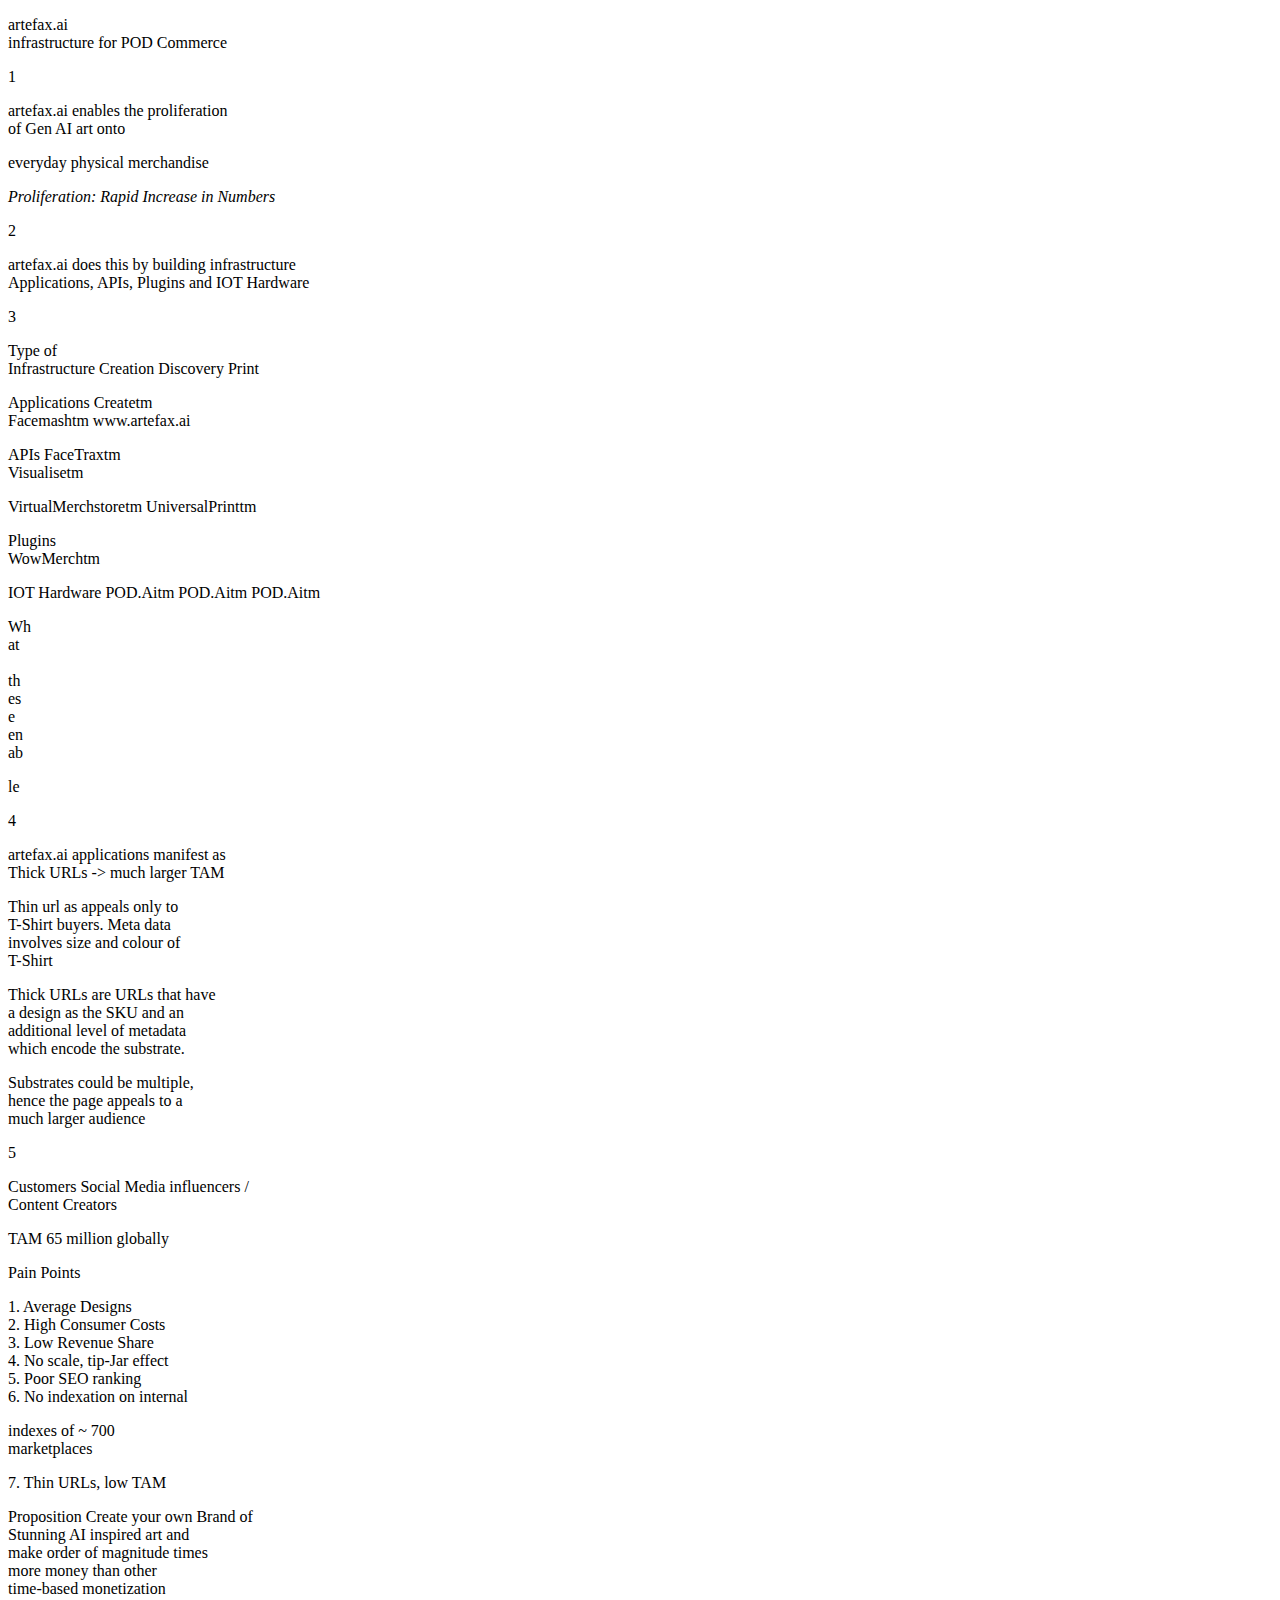
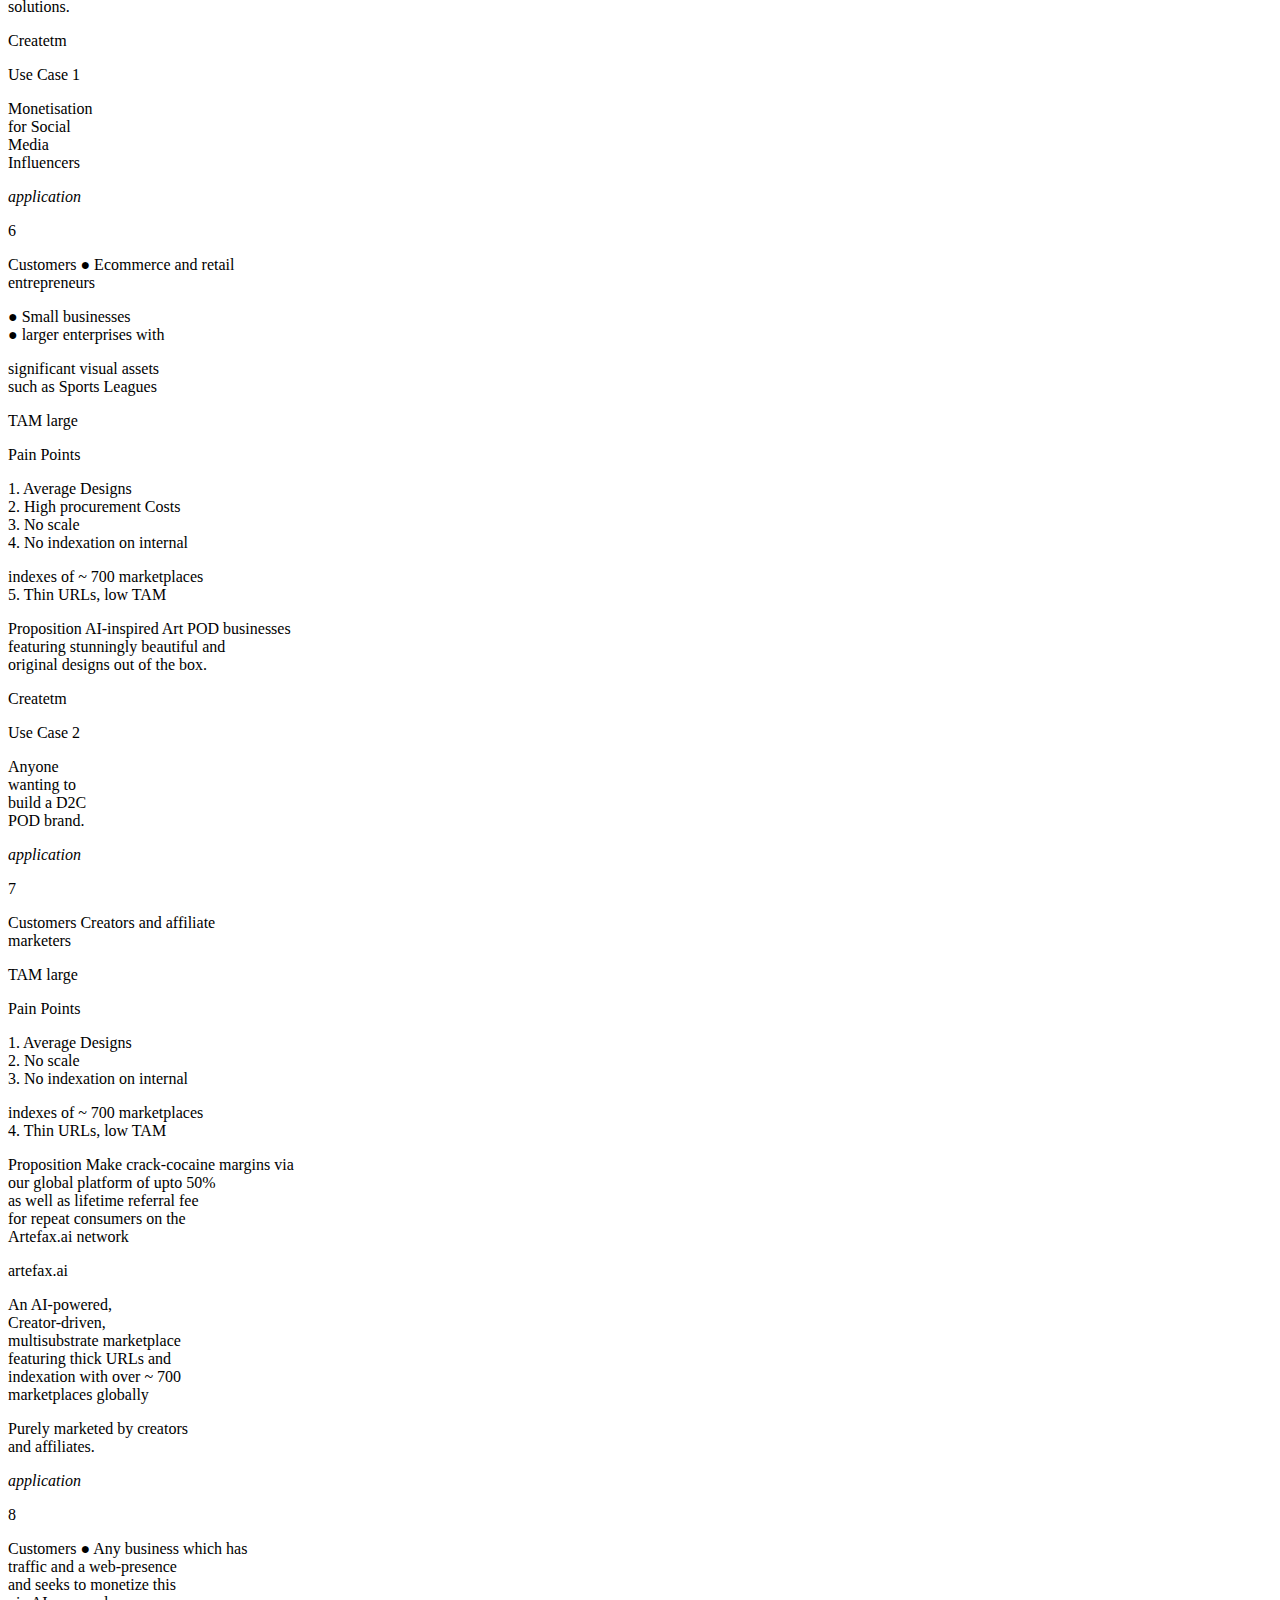
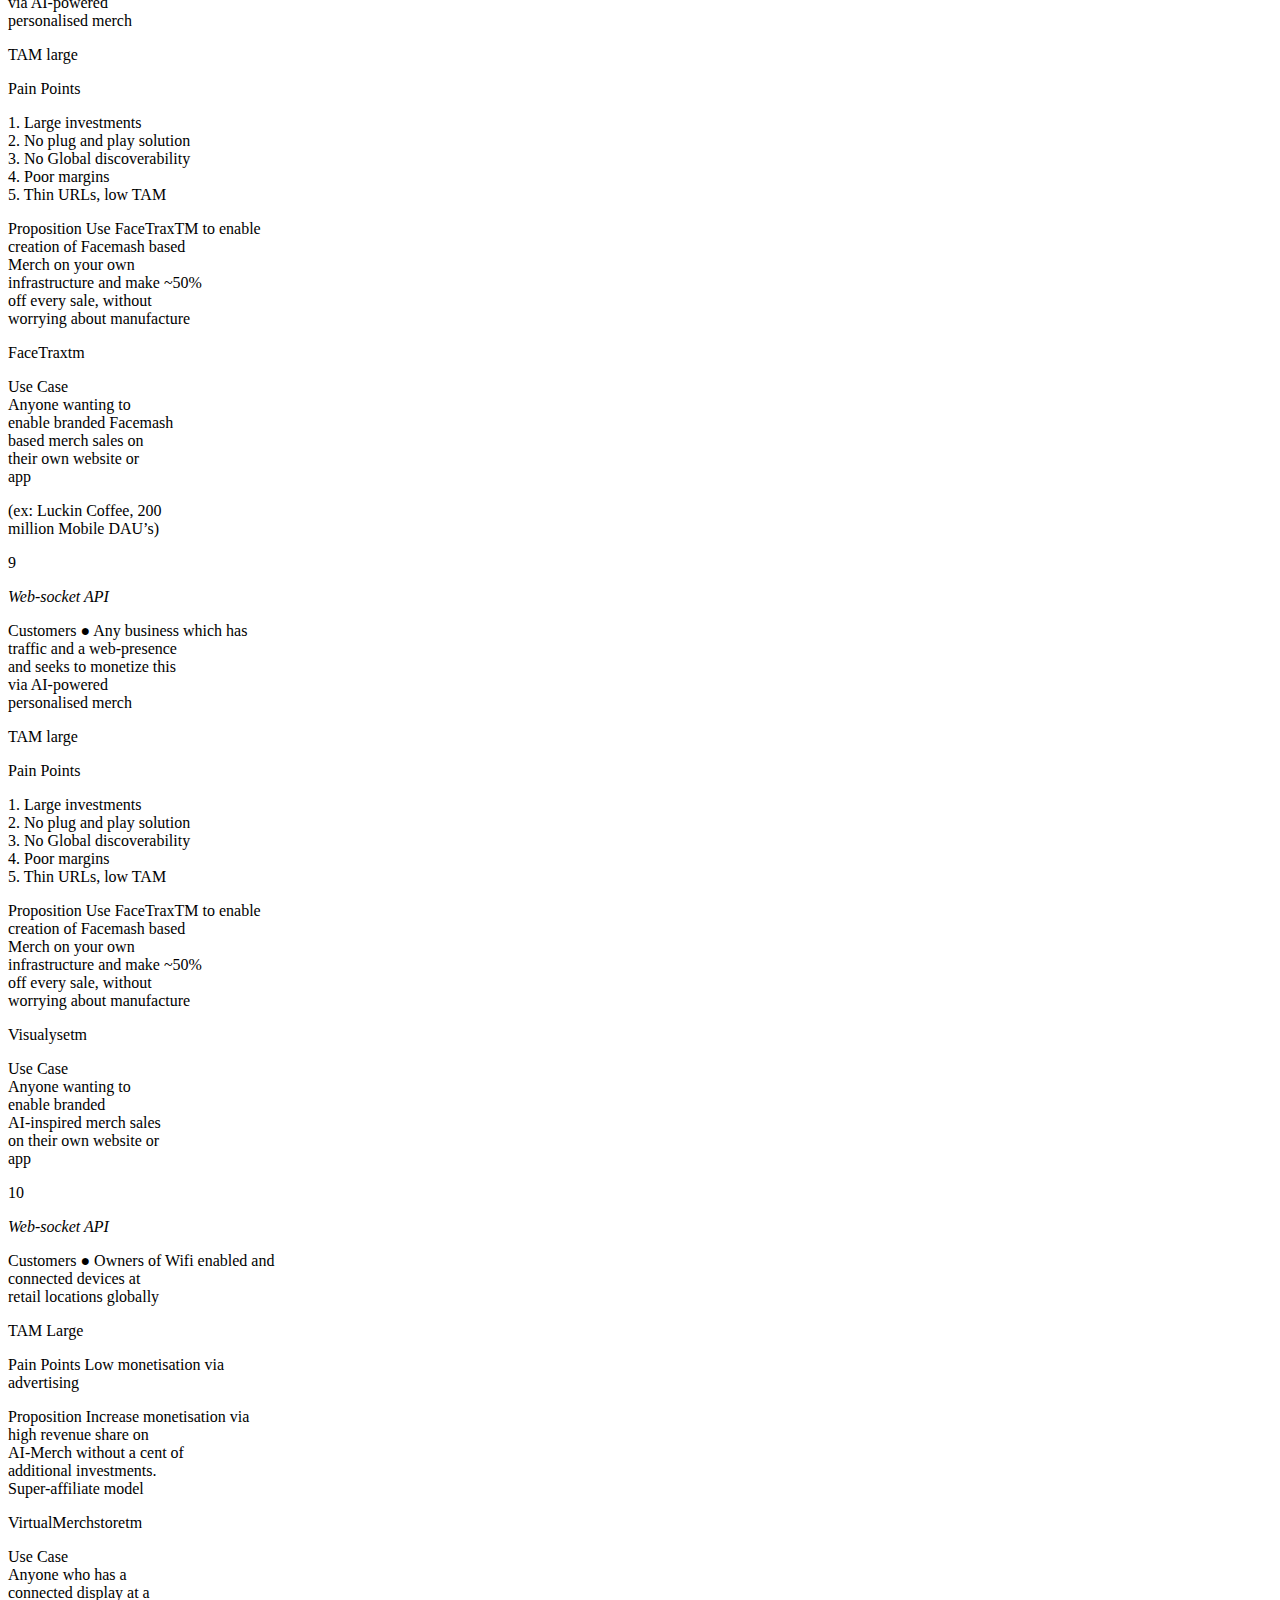
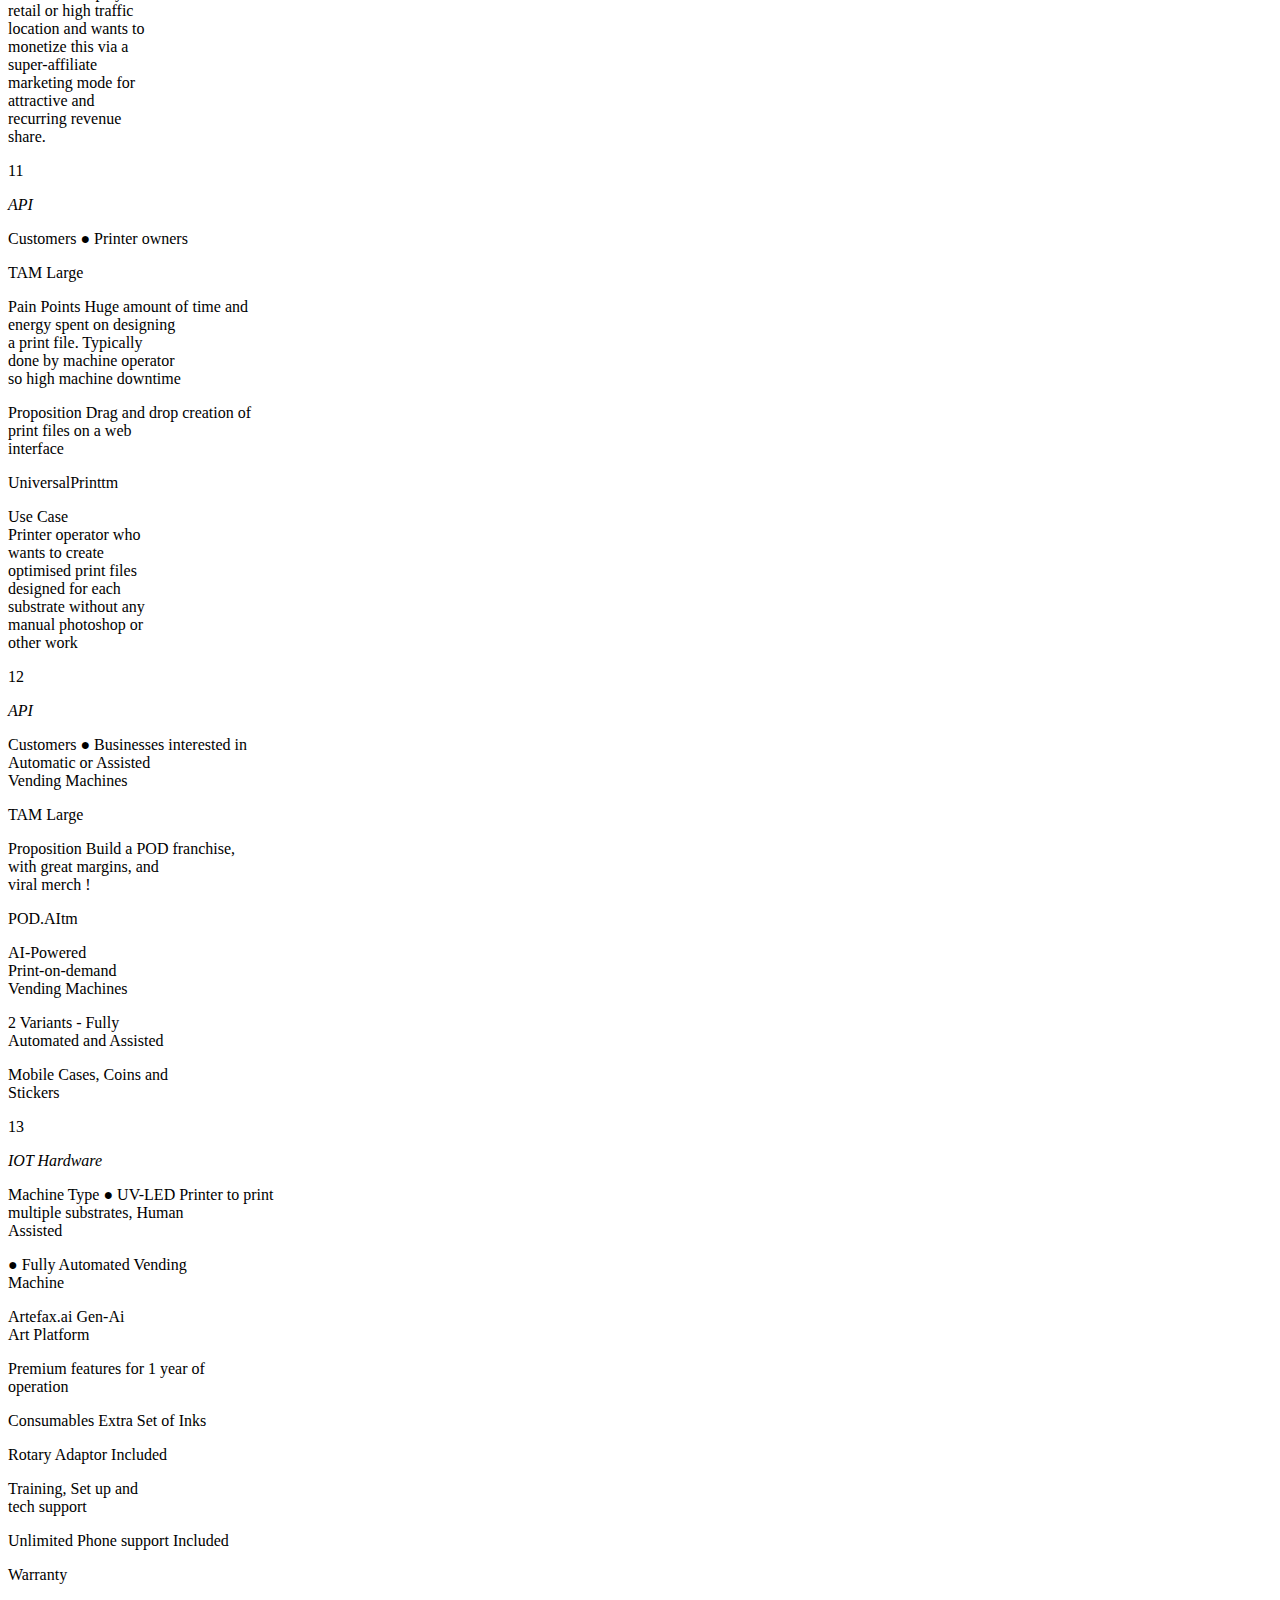
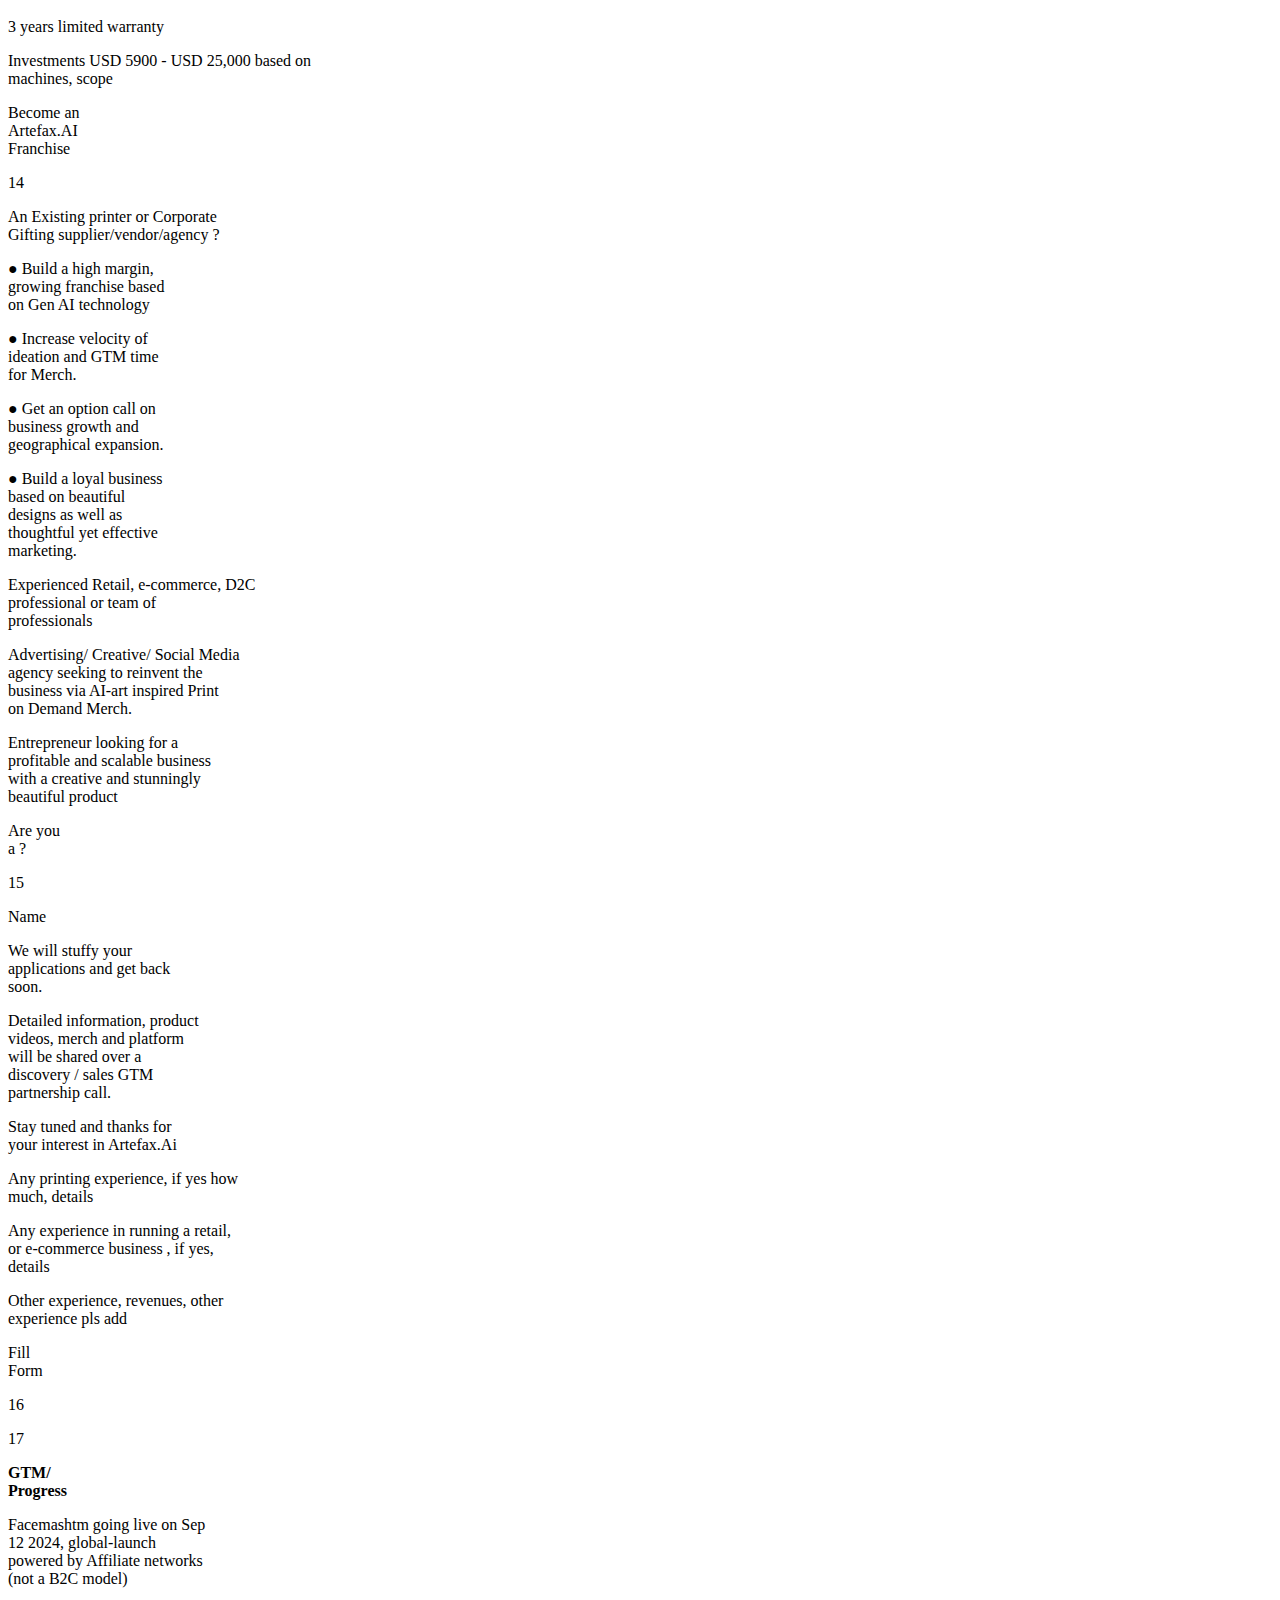
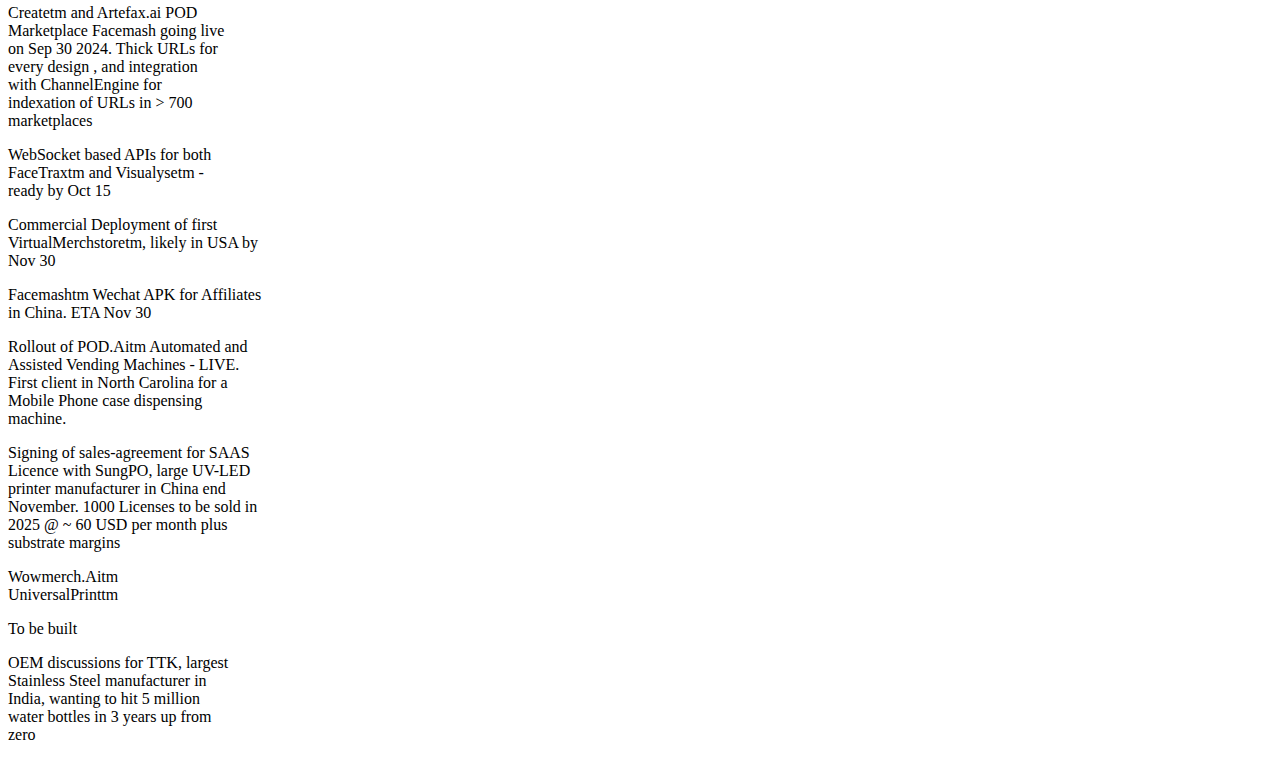
<file: demo3.html>
<!DOCTYPE html PUBLIC "-//W3C//DTD HTML 4.01 Transitional//EN"
"http://www.w3.org/TR/html4/loose.dtd">
<html><head><title>Artefax Pitch Deck Sep 2024</title>
<meta http-equiv="Content-Type" content="text/html; charset=UTF-8">
</head>
<body>
<div style="page-break-before:always; page-break-after:always"><div><p>artefax.ai<br/>infrastructure for POD Commerce <br/></p>
<p>1</p>

</div></div>
<div style="page-break-before:always; page-break-after:always"><div><p>artefax.ai  enables the proliferation <br/>of Gen AI art onto <br/></p>
<p>everyday physical merchandise <br/></p>
<p> <i>Proliferation: Rapid Increase in Numbers<br/></i></p>
<p>2</p>

</div></div>
<div style="page-break-before:always; page-break-after:always"><div><p>artefax.ai does this by building infrastructure<br/>Applications, APIs, Plugins and IOT Hardware<br/></p>
<p>3</p>

</div></div>
<div style="page-break-before:always; page-break-after:always"><div><p>Type of <br/>Infrastructure Creation Discovery Print<br/></p>
<p>Applications Createtm<br/>Facemashtm www.artefax.ai<br/></p>
<p>APIs FaceTraxtm<br/>Visualisetm<br/></p>
<p>VirtualMerchstoretm UniversalPrinttm<br/></p>
<p>Plugins<br/>WowMerchtm<br/></p>
<p>IOT Hardware POD.Aitm POD.Aitm POD.Aitm<br/></p>
<p>Wh<br/>at<br/>  <br/>th<br/>es<br/>e <br/>en<br/>ab<br/></p>
<p>le<br/></p>
<p>4</p>

</div></div>
<div style="page-break-before:always; page-break-after:always"><div><p>artefax.ai applications manifest as <br/>Thick URLs -&gt; much larger TAM<br/></p>
<p>Thin url as appeals only to <br/>T-Shirt buyers. Meta data <br/>involves size and colour of <br/>T-Shirt<br/></p>
<p>Thick URLs are URLs that have <br/>a design as the SKU and an <br/>additional level of metadata <br/>which encode the substrate. <br/></p>
<p>Substrates could be multiple, <br/>hence the page appeals to a <br/>much larger audience<br/></p>
<p>5</p>

</div></div>
<div style="page-break-before:always; page-break-after:always"><div><p>Customers Social Media influencers / <br/>Content Creators<br/></p>
<p>TAM 65 million globally<br/></p>
<p>Pain Points<br/></p>
<p>1. Average Designs<br/>2. High Consumer Costs<br/>3. Low Revenue Share<br/>4. No scale, tip-Jar effect<br/>5. Poor SEO ranking<br/>6. No indexation on internal <br/></p>
<p>indexes of ~ 700 <br/>marketplaces<br/></p>
<p>7. Thin URLs, low TAM<br/></p>
<p>Proposition Create your own Brand of <br/>Stunning AI inspired art and <br/>make order of magnitude times <br/>more money than other <br/>time-based monetization <br/>solutions.<br/></p>
<p>Createtm<br/></p>
<p>Use Case 1<br/></p>
<p>Monetisation <br/>for Social <br/>Media <br/>Influencers<br/></p>
<p><i>application<br/></i></p>
<p>6</p>

</div></div>
<div style="page-break-before:always; page-break-after:always"><div><p>Customers &#9679; Ecommerce and retail <br/>entrepreneurs<br/></p>
<p>&#9679; Small businesses<br/>&#9679; larger enterprises with <br/></p>
<p>significant visual assets <br/>such as Sports Leagues<br/></p>
<p>TAM      large<br/></p>
<p>Pain Points<br/></p>
<p>1. Average Designs<br/>2. High procurement Costs<br/>3. No scale<br/>4. No indexation on internal <br/></p>
<p>indexes of ~ 700 marketplaces<br/>5. Thin URLs, low TAM<br/></p>
<p>Proposition AI-inspired Art POD businesses <br/>featuring stunningly beautiful and <br/>original designs out of the box.<br/></p>
<p>Createtm<br/></p>
<p>Use Case 2<br/></p>
<p>Anyone <br/>wanting to <br/>build a D2C <br/>POD brand. <br/></p>
<p><i>application<br/></i></p>
<p>7</p>

</div></div>
<div style="page-break-before:always; page-break-after:always"><div><p>Customers Creators and affiliate <br/>marketers<br/></p>
<p>TAM      large<br/></p>
<p>Pain Points<br/></p>
<p>1. Average Designs<br/>2. No scale<br/>3. No indexation on internal <br/></p>
<p>indexes of ~ 700 marketplaces<br/>4. Thin URLs, low TAM<br/></p>
<p>Proposition Make crack-cocaine margins via <br/>our global platform of upto 50% <br/>as well as lifetime referral fee <br/>for repeat consumers on the <br/>Artefax.ai network<br/></p>
<p>artefax.ai<br/></p>
<p>An AI-powered, <br/>Creator-driven, <br/>multisubstrate marketplace <br/>featuring thick URLs and <br/>indexation with over ~ 700 <br/>marketplaces globally<br/></p>
<p>Purely marketed by creators <br/>and affiliates. <br/></p>
<p><i>application<br/></i></p>
<p>8</p>

</div></div>
<div style="page-break-before:always; page-break-after:always"><div><p>Customers &#9679; Any business which has <br/>traffic and a web-presence <br/>and seeks to monetize this <br/>via AI-powered <br/>personalised merch<br/></p>
<p>TAM      large<br/></p>
<p>Pain Points<br/></p>
<p>1. Large investments<br/>2. No plug and play solution<br/>3. No Global discoverability<br/>4. Poor margins<br/>5. Thin URLs, low TAM<br/></p>
<p>Proposition Use FaceTraxTM to enable <br/>creation of Facemash based <br/>Merch on your own <br/>infrastructure and make  ~50% <br/>off every sale, without <br/>worrying about manufacture<br/></p>
<p>FaceTraxtm<br/></p>
<p>Use Case<br/>Anyone wanting to <br/>enable branded Facemash <br/>based merch sales on <br/>their own website or <br/>app <br/></p>
<p>(ex: Luckin Coffee, 200 <br/>million Mobile DAU&#8217;s)<br/></p>
<p>9<br/></p>
<p><i>Web-socket API</i></p>

</div></div>
<div style="page-break-before:always; page-break-after:always"><div><p>Customers &#9679; Any business which has <br/>traffic and a web-presence <br/>and seeks to monetize this <br/>via AI-powered <br/>personalised merch<br/></p>
<p>TAM      large<br/></p>
<p>Pain Points<br/></p>
<p>1. Large investments<br/>2. No plug and play solution<br/>3. No Global discoverability<br/>4. Poor margins<br/>5. Thin URLs, low TAM<br/></p>
<p>Proposition Use FaceTraxTM to enable <br/>creation of Facemash based <br/>Merch on your own <br/>infrastructure and make  ~50% <br/>off every sale, without <br/>worrying about manufacture<br/></p>
<p>Visualysetm<br/></p>
<p>Use Case<br/>Anyone wanting to <br/>enable branded <br/>AI-inspired merch sales <br/>on their own website or <br/>app <br/></p>
<p>10<br/></p>
<p><i>Web-socket API</i></p>

</div></div>
<div style="page-break-before:always; page-break-after:always"><div><p>Customers &#9679; Owners of Wifi enabled and <br/>connected devices at <br/>retail locations globally<br/></p>
<p>TAM      Large<br/></p>
<p>Pain Points Low monetisation via <br/>advertising<br/></p>
<p>Proposition Increase monetisation via <br/>high revenue share on <br/>AI-Merch without a cent of <br/>additional investments. <br/>Super-affiliate model<br/></p>
<p>VirtualMerchstoretm<br/></p>
<p>Use Case<br/>Anyone who has a <br/>connected display at a <br/>retail or high traffic <br/>location and wants to <br/>monetize this via a <br/>super-affiliate <br/>marketing mode for <br/>attractive and <br/>recurring revenue <br/>share.<br/></p>
<p>11<br/></p>
<p><i>API</i></p>

</div></div>
<div style="page-break-before:always; page-break-after:always"><div><p>Customers &#9679; Printer owners<br/></p>
<p>TAM      Large<br/></p>
<p>Pain Points Huge amount of time and <br/>energy spent on designing <br/>a print file. Typically <br/>done by machine operator <br/>so high machine downtime<br/></p>
<p>Proposition Drag and drop creation of <br/>print files on a web <br/>interface<br/></p>
<p>UniversalPrinttm<br/></p>
<p>Use Case<br/>Printer operator who <br/>wants to create <br/>optimised print files <br/>designed for each <br/>substrate without any <br/>manual photoshop or <br/>other work<br/></p>
<p>12<br/></p>
<p><i>API</i></p>

</div></div>
<div style="page-break-before:always; page-break-after:always"><div><p>Customers &#9679; Businesses interested in <br/>Automatic or Assisted <br/>Vending Machines<br/></p>
<p>TAM      Large<br/></p>
<p>Proposition Build a POD franchise, <br/>with great margins, and <br/>viral merch !<br/></p>
<p>POD.AItm<br/></p>
<p>AI-Powered <br/>Print-on-demand <br/>Vending Machines<br/></p>
<p>2 Variants - Fully <br/>Automated and Assisted<br/></p>
<p>Mobile Cases, Coins and <br/>Stickers<br/></p>
<p>13<br/></p>
<p><i>IOT Hardware</i></p>

</div></div>
<div style="page-break-before:always; page-break-after:always"><div><p>Machine Type &#9679; UV-LED Printer to print <br/>multiple substrates, Human <br/>Assisted<br/></p>
<p>&#9679; Fully Automated Vending <br/>Machine<br/></p>
<p>Artefax.ai Gen-Ai <br/>Art Platform<br/></p>
<p>Premium features for 1 year of <br/>operation<br/></p>
<p>Consumables Extra Set of Inks<br/></p>
<p>Rotary Adaptor Included<br/></p>
<p>Training, Set up and <br/>tech support<br/></p>
<p>Unlimited Phone support Included<br/></p>
<p>Warranty <br/> <br/></p>
<p>3 years limited warranty<br/></p>
<p>Investments USD 5900 - USD 25,000 based on <br/>machines, scope <br/></p>
<p>Become an <br/>Artefax.AI <br/>Franchise<br/></p>
<p>14</p>

</div></div>
<div style="page-break-before:always; page-break-after:always"><div><p>An Existing printer or Corporate <br/>Gifting supplier/vendor/agency ?<br/></p>
<p>&#9679; Build a high margin, <br/>growing franchise based <br/>on Gen AI technology<br/></p>
<p>&#9679; Increase velocity of <br/>ideation and GTM time <br/>for Merch.<br/></p>
<p>&#9679; Get an option call on <br/>business growth and <br/>geographical expansion.<br/></p>
<p>&#9679; Build a loyal business <br/>based on beautiful <br/>designs as well as <br/>thoughtful yet effective <br/>marketing.<br/></p>
<p>Experienced Retail, e-commerce, D2C <br/>professional or team of <br/>professionals<br/></p>
<p>Advertising/ Creative/ Social Media <br/>agency seeking to reinvent the <br/>business via AI-art inspired Print <br/>on Demand Merch.<br/></p>
<p>Entrepreneur looking for a <br/>profitable and scalable business <br/>with a creative and stunningly <br/>beautiful product<br/></p>
<p>Are you <br/>a ?<br/></p>
<p>15</p>

</div></div>
<div style="page-break-before:always; page-break-after:always"><div><p>Name<br/></p>
<p>We will stuffy your <br/>applications and get back <br/>soon. <br/></p>
<p>Detailed information, product <br/>videos, merch and platform <br/>will be shared over a <br/>discovery / sales GTM <br/>partnership call.<br/></p>
<p>Stay tuned and thanks for <br/>your interest in Artefax.Ai<br/></p>
<p>Any printing experience, if yes how <br/>much, details<br/></p>
<p>Any experience in running a retail, <br/>or e-commerce business , if yes, <br/>details<br/></p>
<p>Other experience, revenues, other <br/>experience pls add<br/></p>
<p>Fill <br/>Form<br/></p>
<p>16</p>

</div></div>
<div style="page-break-before:always; page-break-after:always"><div><p>17<br/></p>
<p><b>GTM/<br/>Progress<br/></b></p>
<p>Facemashtm going live on Sep <br/>12 2024, global-launch <br/>powered by Affiliate networks <br/>(not a B2C model)<br/></p>
<p>Createtm and Artefax.ai POD <br/>Marketplace Facemash going live <br/>on Sep 30 2024. Thick URLs for <br/>every design , and integration <br/>with ChannelEngine for <br/>indexation of URLs in &gt; 700 <br/>marketplaces<br/></p>
<p>WebSocket based APIs for both <br/>FaceTraxtm and Visualysetm - <br/>ready by Oct 15<br/></p>
<p>Commercial Deployment of first <br/>VirtualMerchstoretm, likely in USA by <br/>Nov 30<br/></p>
<p>Facemashtm Wechat APK for Affiliates <br/>in China. ETA Nov 30<br/></p>
<p>Rollout of POD.Aitm Automated and <br/>Assisted Vending Machines - LIVE. <br/>First client in North Carolina for a <br/>Mobile Phone case dispensing <br/>machine.<br/></p>
<p>Signing of sales-agreement for SAAS <br/>Licence with SungPO, large UV-LED <br/>printer manufacturer in China end <br/>November. 1000 Licenses to be sold in <br/>2025 @ ~ 60 USD per month plus <br/>substrate margins<br/></p>
<p>Wowmerch.Aitm <br/>UniversalPrinttm<br/></p>
<p>To be built<br/></p>
<p>OEM discussions for TTK, largest <br/>Stainless Steel manufacturer in <br/>India, wanting to hit 5 million <br/>water bottles in 3 years up from <br/>zero</p>

</div></div>
</body></html>
</file>
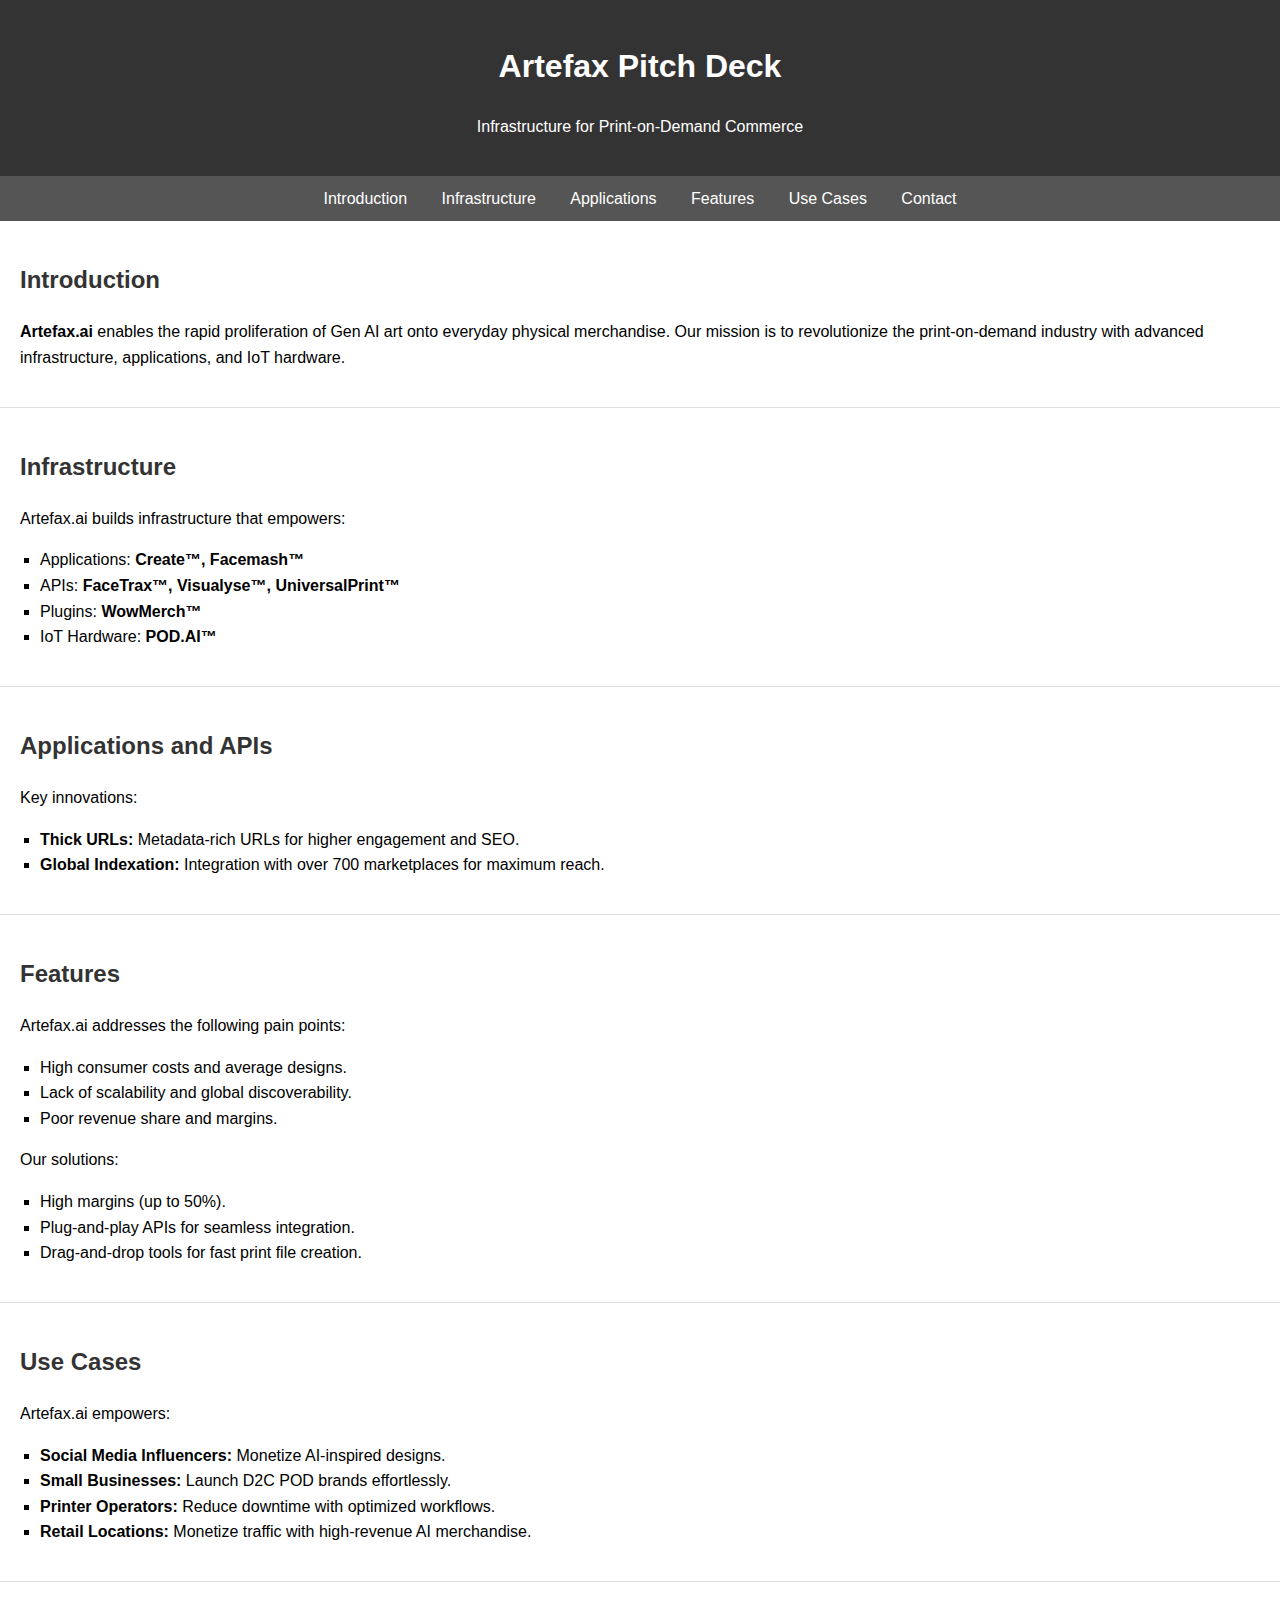
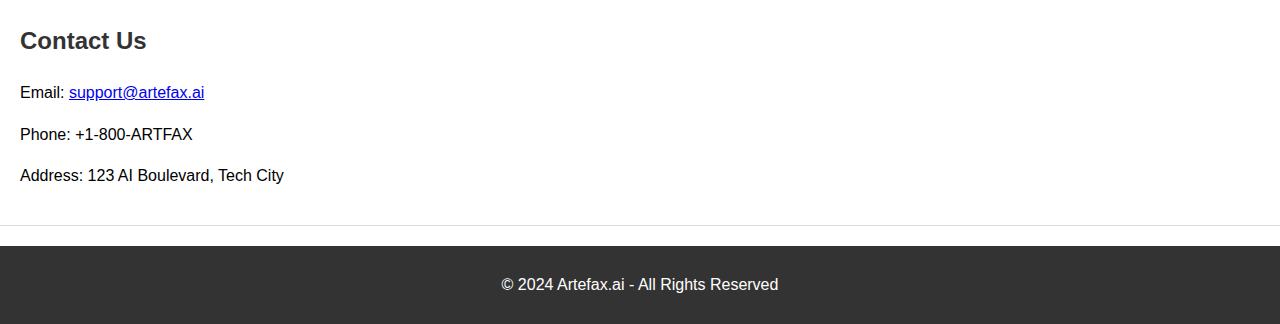
<file: index2.html>
<!DOCTYPE html>
<html lang="en">
<head>
    <meta charset="UTF-8">
    <meta name="viewport" content="width=device-width, initial-scale=1.0">
    <title>Artefax Pitch Deck</title>
    <style>
        body {
            font-family: Arial, sans-serif;
            line-height: 1.6;
            margin: 0;
            padding: 0;
        }
        header {
            background: #333;
            color: #fff;
            padding: 20px;
            text-align: center;
        }
        nav {
            background: #555;
            color: white;
            text-align: center;
            padding: 10px 0;
            position: sticky;
            top: 0;
            z-index: 1000;
        }
        nav a {
            color: white;
            margin: 0 15px;
            text-decoration: none;
        }
        nav a:hover {
            text-decoration: underline;
        }
        section {
            padding: 20px;
            border-bottom: 1px solid #ddd;
        }
        footer {
            background: #333;
            color: #fff;
            text-align: center;
            padding: 10px 0;
            margin-top: 20px;
        }
        h2 {
            color: #333;
        }
        ul {
            list-style-type: square;
            padding-left: 20px;
        }
        .highlight {
            background-color: #ffefc4;
            padding: 5px;
            border-radius: 5px;
        }
    </style>
</head>
<body>

<header>
    <h1>Artefax Pitch Deck</h1>
    <p>Infrastructure for Print-on-Demand Commerce</p>
</header>

<nav>
    <a href="#slide1">Introduction</a>
    <a href="#slide2">Infrastructure</a>
    <a href="#slide3">Applications</a>
    <a href="#slide4">Features</a>
    <a href="#slide5">Use Cases</a>
    <a href="#slide6">Contact</a>
</nav>

<section id="slide1">
    <h2>Introduction</h2>
    <p><b>Artefax.ai</b> enables the rapid proliferation of Gen AI art onto everyday physical merchandise. Our mission is to revolutionize the print-on-demand industry with advanced infrastructure, applications, and IoT hardware.</p>
</section>

<section id="slide2">
    <h2>Infrastructure</h2>
    <p>Artefax.ai builds infrastructure that empowers:</p>
    <ul>
        <li>Applications: <b>Create™, Facemash™</b></li>
        <li>APIs: <b>FaceTrax™, Visualyse™, UniversalPrint™</b></li>
        <li>Plugins: <b>WowMerch™</b></li>
        <li>IoT Hardware: <b>POD.AI™</b></li>
    </ul>
</section>

<section id="slide3">
    <h2>Applications and APIs</h2>
    <p>Key innovations:</p>
    <ul>
        <li><b>Thick URLs:</b> Metadata-rich URLs for higher engagement and SEO.</li>
        <li><b>Global Indexation:</b> Integration with over 700 marketplaces for maximum reach.</li>
    </ul>
</section>

<section id="slide4">
    <h2>Features</h2>
    <p>Artefax.ai addresses the following pain points:</p>
    <ul>
        <li>High consumer costs and average designs.</li>
        <li>Lack of scalability and global discoverability.</li>
        <li>Poor revenue share and margins.</li>
    </ul>
    <p>Our solutions:</p>
    <ul>
        <li>High margins (up to 50%).</li>
        <li>Plug-and-play APIs for seamless integration.</li>
        <li>Drag-and-drop tools for fast print file creation.</li>
    </ul>
</section>

<section id="slide5">
    <h2>Use Cases</h2>
    <p>Artefax.ai empowers:</p>
    <ul>
        <li><b>Social Media Influencers:</b> Monetize AI-inspired designs.</li>
        <li><b>Small Businesses:</b> Launch D2C POD brands effortlessly.</li>
        <li><b>Printer Operators:</b> Reduce downtime with optimized workflows.</li>
        <li><b>Retail Locations:</b> Monetize traffic with high-revenue AI merchandise.</li>
    </ul>
</section>

<section id="slide6">
    <h2>Contact Us</h2>
    <p>Email: <a href="mailto:support@artefax.ai">support@artefax.ai</a></p>
    <p>Phone: +1-800-ARTFAX</p>
    <p>Address: 123 AI Boulevard, Tech City</p>
</section>

<footer>
    <p>&copy; 2024 Artefax.ai - All Rights Reserved</p>
</footer>

</body>
</html>
</file>
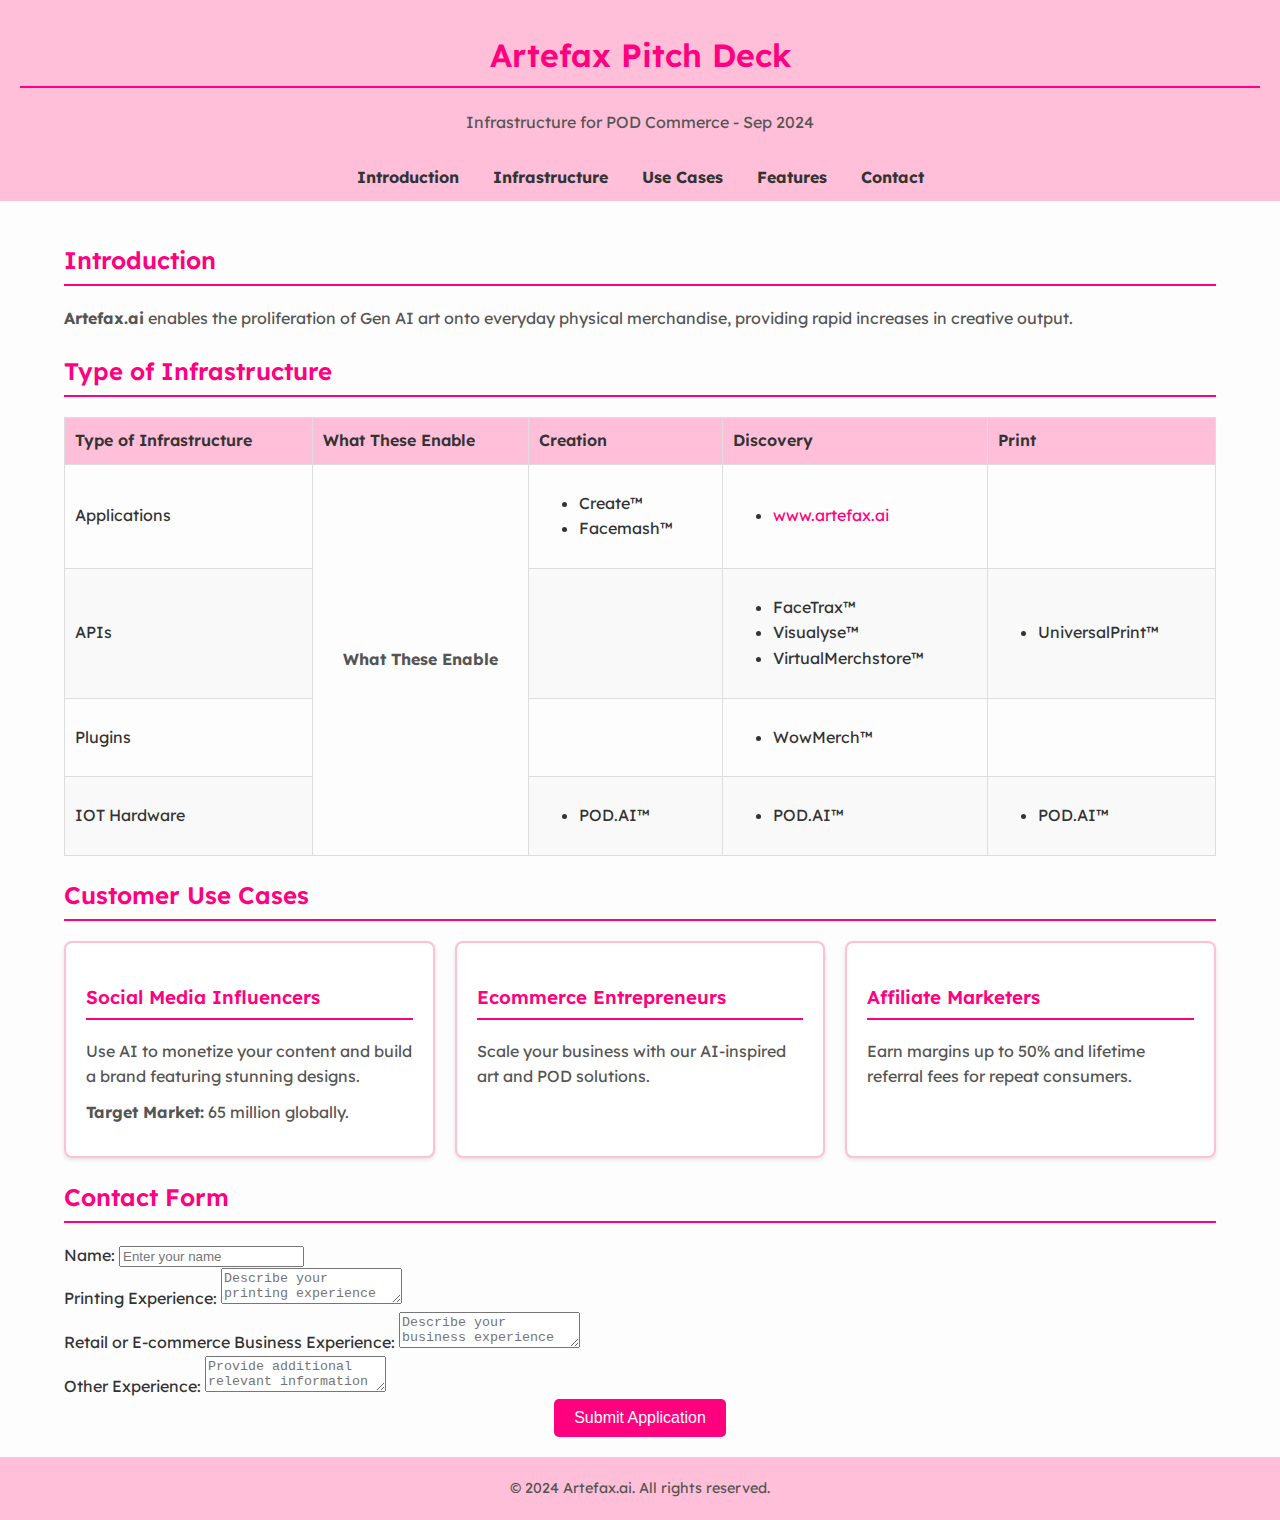
<file: index3.html>
<!DOCTYPE html>
<html lang="en">
<head>
    <meta charset="UTF-8">
    <meta name="viewport" content="width=device-width, initial-scale=1.0">
    <title>Artefax Pitch Deck Sep 2024</title>
    <link href="https://fonts.googleapis.com/css2?family=Lexend:wght@300;400;600&display=swap" rel="stylesheet">
    <style>
        body {
            font-family: 'Lexend', sans-serif;
            margin: 0;
            padding: 0;
            line-height: 1.6;
            color: #333;
            background-color: #fdfdfd;
        }
        header, footer {
            background: #ffbfd8; /* Light pink theme */
            color: #333;
            padding: 10px 20px;
            text-align: center;
        }
        .container {
            width: 90%;
            max-width: 1200px;
            margin: auto;
            padding: 20px;
        }
        h1, h2, h3 {
            font-weight: 600;
            margin-top: 20px;
            color: #ff007f; /* Bold pink for headings */
            border-bottom: 2px solid #ff007f;
            padding-bottom: 5px;
        }
        p {
            margin: 10px 0;
            color: #555;
        }
        .grid {
            display: grid;
            grid-template-columns: 1fr;
            gap: 20px;
        }
        @media (min-width: 768px) {
            .grid {
                grid-template-columns: repeat(2, 1fr);
            }
        }
        @media (min-width: 1024px) {
            .grid {
                grid-template-columns: repeat(3, 1fr);
            }
        }
        .card {
            background: #fff;
            border: 2px solid #ffbfd8; /* Pink border for cards */
            border-radius: 8px;
            padding: 20px;
            box-shadow: 0 2px 4px rgba(0, 0, 0, 0.1);
            transition: transform 0.3s ease, box-shadow 0.3s ease;
        }
        .card:hover {
            transform: translateY(-5px);
            box-shadow: 0 4px 8px rgba(0, 0, 0, 0.15);
        }
        a {
            color: #ff007f; /* Pink links */
            text-decoration: none;
        }
        a:hover {
            text-decoration: underline;
        }
        footer p {
            font-size: 0.9rem;
        }
        nav {
            position: sticky;
            top: 0;
            background-color: #ffbfd8;
            z-index: 1000;
            text-align: center;
            padding: 10px 0;
        }
        nav a {
            margin: 0 15px;
            text-decoration: none;
            color: #333;
            font-weight: bold;
        }
        nav a:hover {
            color: #ff007f;
        }
        table {
            width: 100%;
            border-collapse: collapse;
            margin: 20px 0;
            font-size: 1rem;
        }
        table th, table td {
            text-align: left;
            padding: 10px;
            border: 1px solid #ddd;
        }
        table th {
            background-color: #ffbfd8;
            color: #333;
            font-weight: 600;
        }
        table tr:nth-child(even) {
            background-color: #f9f9f9;
        }
        table tr:hover {
            background-color: #ffe6ef;
        }
        button {
            background-color: #ff007f;
            color: #fff;
            padding: 10px 20px;
            border: none;
            border-radius: 5px;
            font-size: 1rem;
            cursor: pointer;
            transition: all 0.3s ease;
        }
        button:hover {
            background-color: #e60072;
            box-shadow: 0 4px 10px rgba(0, 0, 0, 0.2);
        }
        .rotated-text {
            text-align: center;
            vertical-align: middle;
            transform: rotate(-90deg); /* Rotate the text */
            transform-origin: center;
            writing-mode: vertical-rl; /* Alternative text rotation */
            font-weight: bold;
            color: #555;
        }
    </style>
</head>
<body>
    <header>
        <h1>Artefax Pitch Deck</h1>
        <p>Infrastructure for POD Commerce - Sep 2024</p>
    </header>

    <!-- Sticky Navigation -->
    <nav>
        <a href="#introduction">Introduction</a>
        <a href="#infrastructure">Infrastructure</a>
        <a href="#use-cases">Use Cases</a>
        <a href="#features">Features</a>
        <a href="#contact">Contact</a>
    </nav>

    <main class="container">
        <!-- Introduction Section -->
        <section id="introduction">
            <h2>Introduction</h2>
            <p><strong>Artefax.ai</strong> enables the proliferation of Gen AI art onto everyday physical merchandise, providing rapid increases in creative output.</p>
        </section>

        <!-- Infrastructure Section -->
        <section id="infrastructure">
            <h2>Type of Infrastructure</h2>
            <table>
                <thead>
                    <tr>
                        <th>Type of Infrastructure</th>
                        <th>What These Enable</th>
                        <th>Creation</th>
                        <th>Discovery</th>
                        <th>Print</th>
                    </tr>
                </thead>
                <tbody>
                    <tr>
                        <td>Applications</td>
                        <td rowspan="4" class="rotated-text">What These Enable</td>
                        <td>
                            <ul>
                                <li>Create™</li>
                                <li>Facemash™</li>
                            </ul>
                        </td>
                        <td>
                            <ul>
                                <li><a href="https://www.artefax.ai" target="_blank">www.artefax.ai</a></li>
                            </ul>
                        </td>
                        <td></td>
                    </tr>
                    <tr>
                        <td>APIs</td>
                        <td></td>
                        <td>
                            <ul>
                                <li>FaceTrax™</li>
                                <li>Visualyse™</li>
                                <li>VirtualMerchstore™</li>
                            </ul>
                        </td>
                        <td>
                            <ul>
                                <li>UniversalPrint™</li>
                            </ul>
                        </td>
                    </tr>
                    <tr>
                        <td>Plugins</td>
                        <td></td>
                        <td>
                            <ul>
                                <li>WowMerch™</li>
                            </ul>
                        </td>
                        <td></td>
                    </tr>
                    <tr>
                        <td>IOT Hardware</td>
                        <td>
                            <ul>
                                <li>POD.AI™</li>
                            </ul>
                        </td>
                        <td>
                            <ul>
                                <li>POD.AI™</li>
                            </ul>
                        </td>
                        <td>
                            <ul>
                                <li>POD.AI™</li>
                            </ul>
                        </td>
                    </tr>
                </tbody>
            </table>
        </section>

        <!-- Use Cases Section -->
        <section id="use-cases">
            <h2>Customer Use Cases</h2>
            <div class="grid">
                <div class="card">
                    <h3>Social Media Influencers</h3>
                    <p>Use AI to monetize your content and build a brand featuring stunning designs.</p>
                    <p><strong>Target Market:</strong> 65 million globally.</p>
                </div>
                <div class="card">
                    <h3>Ecommerce Entrepreneurs</h3>
                    <p>Scale your business with our AI-inspired art and POD solutions.</p>
                </div>
                <div class="card">
                    <h3>Affiliate Marketers</h3>
                    <p>Earn margins up to 50% and lifetime referral fees for repeat consumers.</p>
                </div>
            </div>
        </section>

        <!-- Contact Section -->
        <section>
            <h2>Contact Form</h2>
            <form action="/submit-form" method="post">
                <div>
                    <label for="name">Name:</label>
                    <input type="text" id="name" name="name" placeholder="Enter your name" required>
                </div>
                <div>
                    <label for="printing-experience">Printing Experience:</label>
                    <textarea id="printing-experience" name="printing-experience" placeholder="Describe your printing experience"></textarea>
                </div>
                <div>
                    <label for="business-experience">Retail or E-commerce Business Experience:</label>
                    <textarea id="business-experience" name="business-experience" placeholder="Describe your business experience"></textarea>
                </div>
                <div>
                    <label for="other-experience">Other Experience:</label>
                    <textarea id="other-experience" name="other-experience" placeholder="Provide additional relevant information"></textarea>
                </div>
                <div style="text-align: center;">
                    <button type="submit">Submit Application</button>
                </div>
            </form>
        </section>
    </main>

    <footer>
        <p>&copy; 2024 Artefax.ai. All rights reserved.</p>
    </footer>
</body>
</html>
</file>
